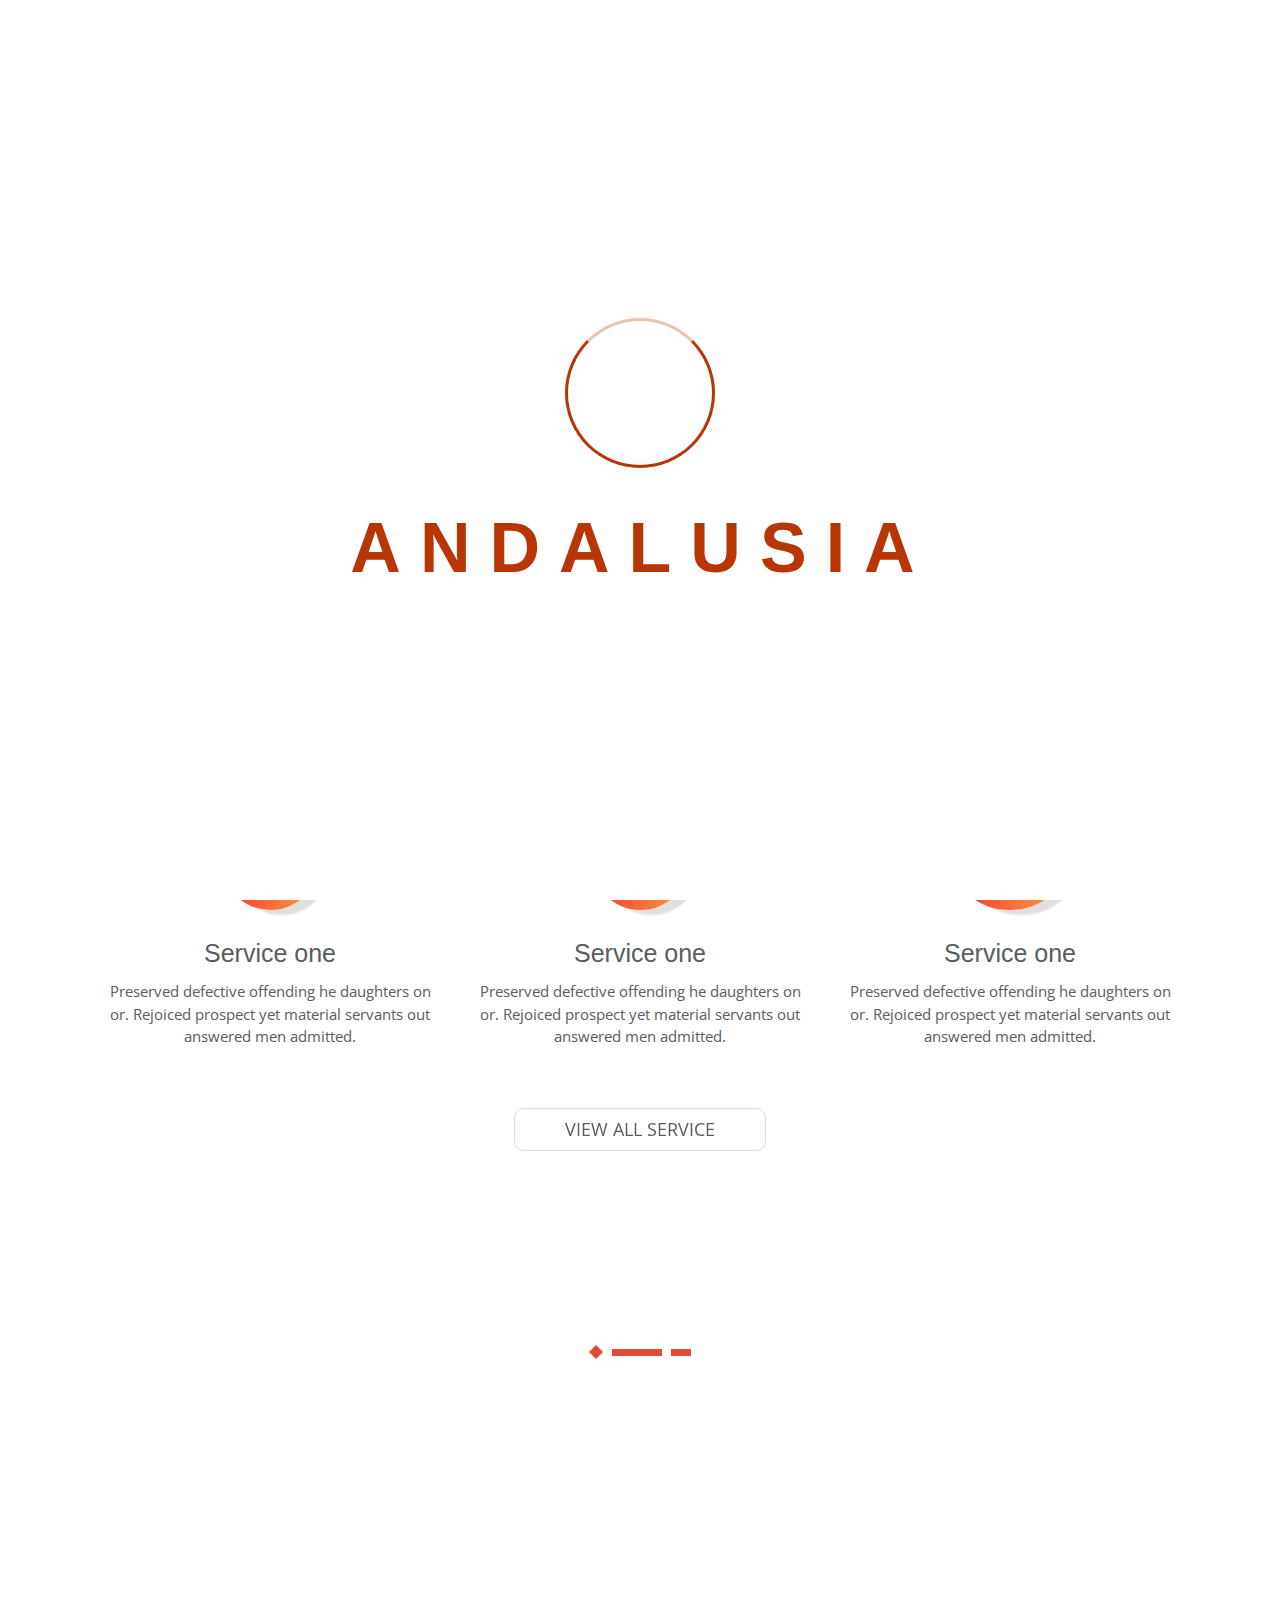
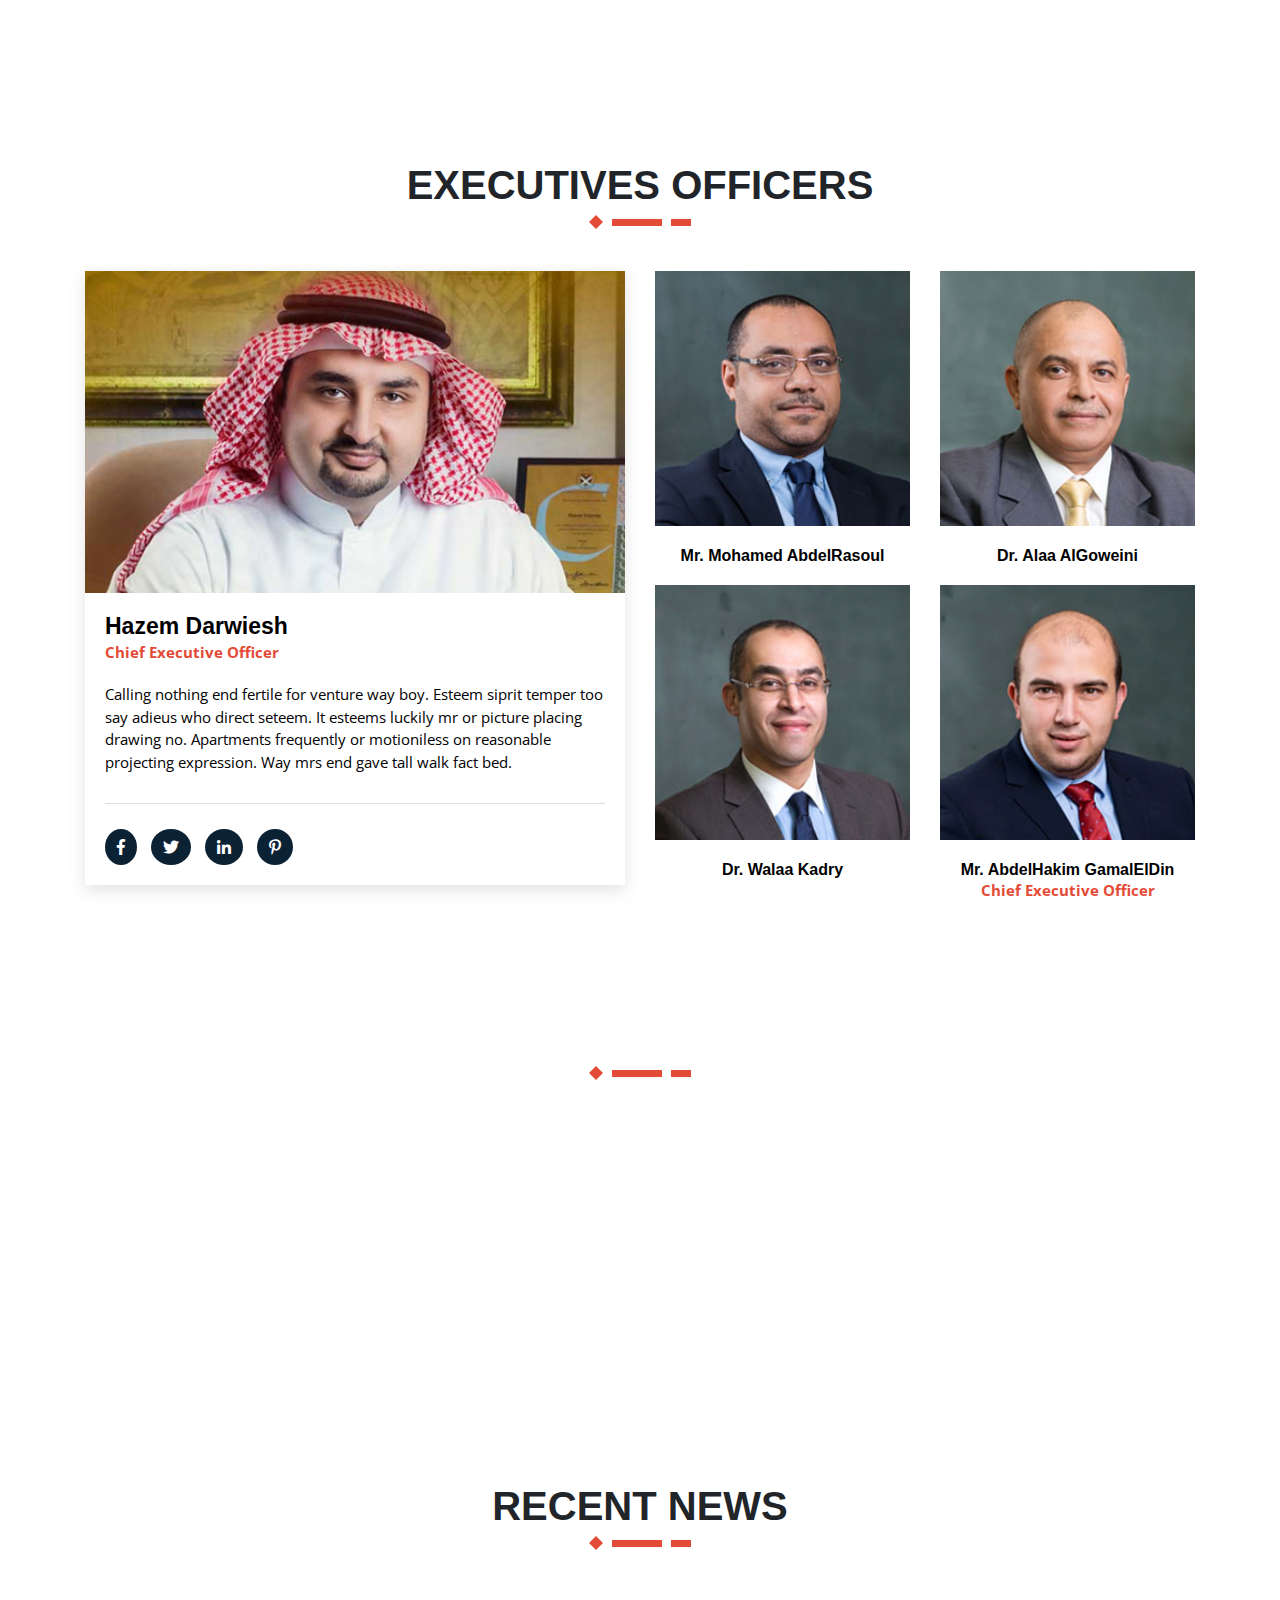
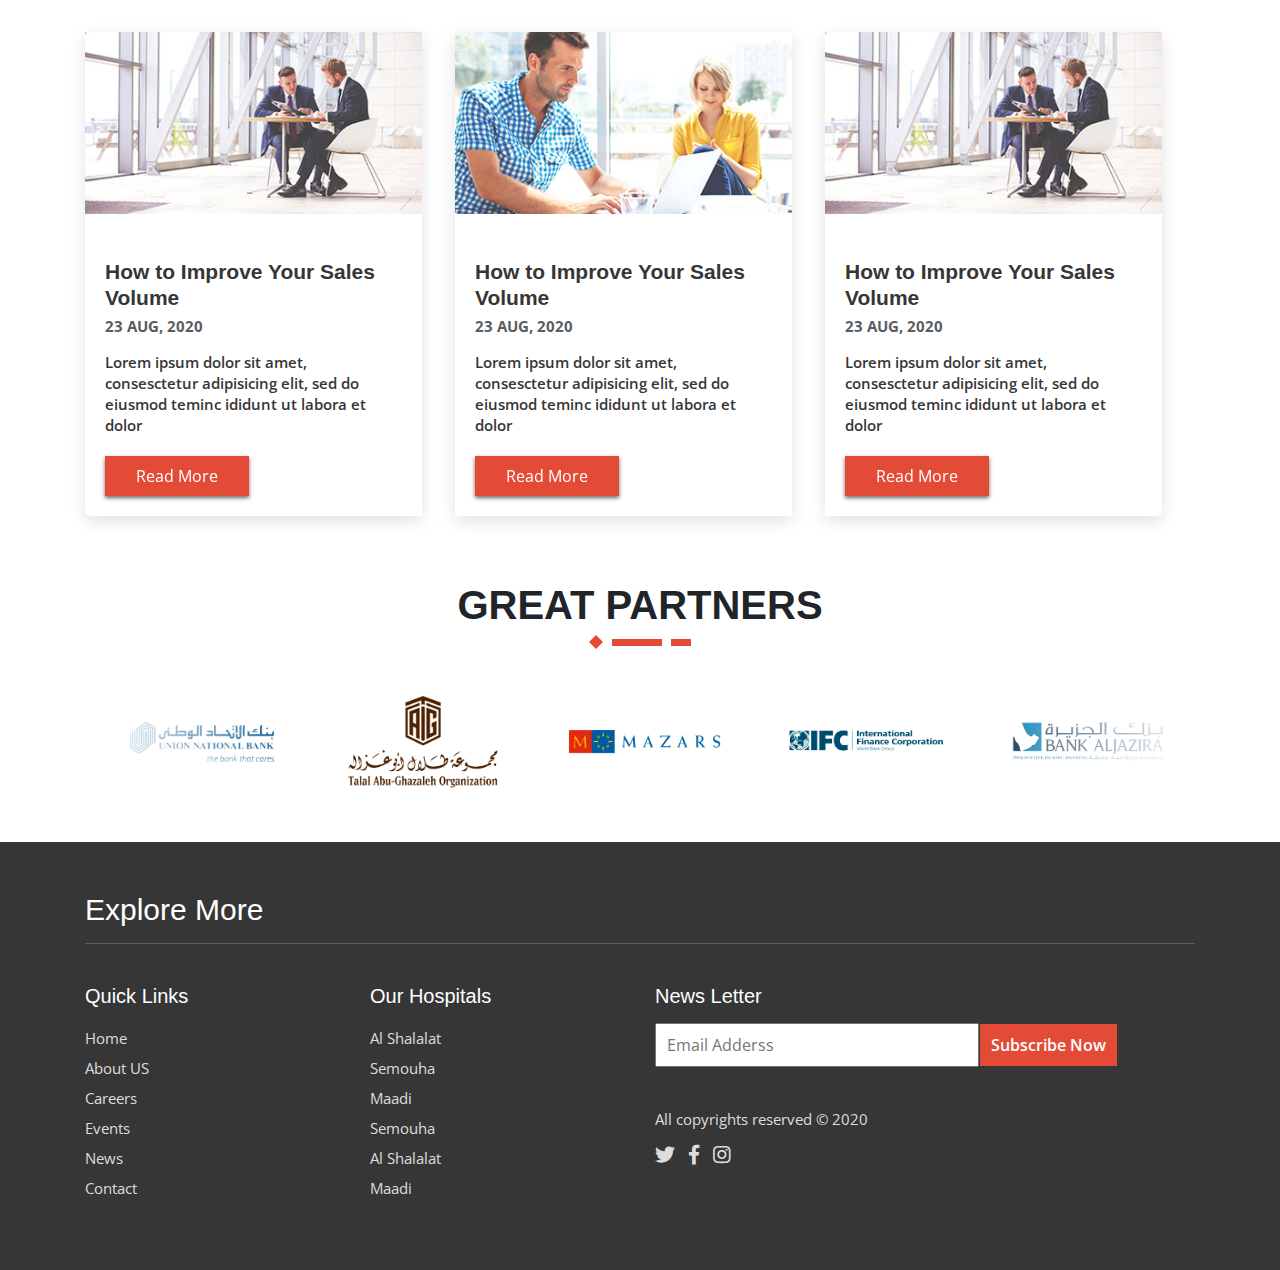
<file: index.html>
<!DOCTYPE html>
<html lang="en">

<head>
    <meta charset="UTF-8">
    <meta name="description" content="Free Web Project">
    <meta name="keywords" content="HTML, CSS, JavaScript">
    <meta name="author" content="Ahmed Osama">
    <meta name="viewport" content="width=device-width, initial-scale=1.0">
    <title>andalusiagroup-en</title>

    <!-- Favicons-->
    <link rel="icon" type="image/png" sizes="32x32" href="images/logo/favicon.ico" />

    <!-- Google Fonts -->
    <link rel="stylesheet" href="https://fonts.googleapis.com/css2?family=Open+Sans:wght@300&display=swap" />

    <!-- CSS Vendors -->
    <link rel="stylesheet" href="css/vendors/font-awesome-all.css" />
    <link rel="stylesheet" href="css/vendors/bootstrap.min.css" />
    <link rel="stylesheet" href="css/vendors/animate.css" />

    <!-- Main CSS -->
    <link rel="stylesheet" href="css/style.css" />

    <!-- HTML5 shim and Respond.js for IE8 support of HTML5 elements and media queries -->
    <!-- WARNING: Respond.js doesn't work if you view the page via file:// -->
    <!--[if lt IE 9]>
            <script src="https://oss.maxcdn.com/html5shiv/3.7.3/html5shiv.min.js"></script>
            <script src="https://oss.maxcdn.com/respond/1.4.2/respond.min.js"></script>
    <![endif]-->


</head>

<body>

    <!-- Navbar -->
    <nav id="nav" class="main-nav navbar navbar-expand-lg navbar-light shadow-sm">
        <div class="container">
            <a class="navbar-brand" href="#">
                <img src="images/logo/logo.png" alt="Andalusia Logo" />
                <img src="images/logo/company-name.png" alt="Andalusia Title" />
            </a>
            <button class="navbar-toggler" type="button" data-toggle="collapse" data-target="#navbarSupportedContent"
                aria-controls="navbarSupportedContent" aria-expanded="false" aria-label="Toggle navigation">
                <span class="navbar-toggler-icon"></span>
            </button>

            <div class="collapse navbar-collapse" id="navbarSupportedContent">
                <ul class="navbar-nav mr-auto">
                    <li class="nav-item active">
                        <a class="nav-link" href="#">Home</a>
                    </li>
                    <li class="nav-item dropdown">
                        <a class="nav-link" href="#" id="navbarDropdown" role="button" data-toggle="dropdown"
                            aria-haspopup="true" aria-expanded="false">
                            About Us
                        </a>
                        <div class="dropdown-menu" aria-labelledby="navbarDropdown">
                            <a class="dropdown-item" href="#">Our Company</a>
                            <a class="dropdown-item" href="#">Partners & Accreditations</a>
                            <a class="dropdown-item" href="#">Corporate Structure</a>
                        </div>
                    </li>
                    <li class="nav-item">
                        <a class="nav-link" href="#our-services">Business Units</a>
                    </li>
                    <li class="nav-item dropdown">
                        <a class="nav-link" href="#" role="button" data-toggle="dropdown" aria-haspopup="true"
                            aria-expanded="false">
                            Projects
                        </a>
                        <div class="dropdown-menu" aria-labelledby="navbarDropdown">
                            <a class="dropdown-item" href="#">Our Company</a>
                            <a class="dropdown-item" href="#">Partners & Accreditations</a>
                            <a class="dropdown-item" href="#">Corporate Structure</a>
                        </div>
                    </li>
                    <li class="nav-item"><a class="nav-link" href="#">Partners</a></li>
                    <li class="nav-item"><a class="nav-link" href="#">Media&Events</a></li>
                    <li class="nav-item"><a class="nav-link" href="#">Contact</a></li>
                    <li class="nav-item"><a class="nav-link" href="#">Careers</a></li>

                    <li class="nav-item">
                        <a class="nav-link" href="#" role="button" data-toggle="dropdown"
                            aria-haspopup="true" aria-expanded="false">
                            <i class="far fa-search"></i>
                        </a>
                        <div class="dropdown-menu search-bar" aria-labelledby="navbarDropdown">
                            <form class="form-inline my-2 my-lg-0">
                                <input class="form-control mr-sm-2" type="search" placeholder="Search"
                                    aria-label="Search">
                                <button class="btn btn-search" type="submit"><i class="far fa-search"></i></button>
                            </form>
                        </div>
                    </li>

                    <li class="nav-item dropdown">
                        <a class="nav-link" href="#" role="button" data-toggle="dropdown" aria-haspopup="true"
                            aria-expanded="false">
                            <img class="flag-icon" src="images/logo/1200px-United-kingdom_flag_icon_round.svg.png"
                                alt="English" />
                        </a>
                        <ul class="dropdown-menu dropdown-menu-lang" aria-labelledby="navbarDropdown">
                            <li>
                                <a class="dropdown-item" href="index-ar.html">
                                    <img class="flag-icon" src="images/logo/flag-round-250.png" alt="English" />
                                    Ar
                                </a>
                            </li>
                        </ul>
                    </li>

                </ul>
            </div>
        </div>
    </nav>
    <!-- End Navbar -->

    <!-- Main Header -->
    <header class="main-header">
        <div id="carouselExampleIndicators" class="carousel slide" data-ride="carousel">
            <div class="carousel-inner">
                <div class="carousel-item active bg-one">

                    <div class="carousel-body">
                        <div class="container">
                            <h1>We are growing fast do you see.</h1>
                            <p>Preserved defective offending he daughters on or. Rejoiced prospect yet mate-rial
                                <br />servants out
                                answered
                                men
                                admitted. Sportsmen certainty prevailed sus-pected am as. Add stairs admire all
                                answer the nearer
                                yet
                                length.
                            </p>
                            <a class="btn btn-header hvr-bounce-to-right" href="#">Learn more</a>
                        </div>
                    </div>
                </div>

                <div class="carousel-item bg-one">
                    <div class="carousel-body">
                        <div class="container">
                            <h1>We are growing fast do you see.</h1>
                            <p>Preserved defective offending he daughters on or. Rejoiced prospect yet mate-rial
                                <br />servants out
                                answered
                                men
                                admitted. Sportsmen certainty prevailed sus-pected am as. Add stairs admire all
                                answer the nearer
                                yet
                                length.
                            </p>
                            <a class="btn btn-header hvr-bounce-to-right" href="#">Learn more</a>
                        </div>
                    </div>
                </div>

                <div class="carousel-item bg-one">
                    <div class="carousel-body">
                        <div class="container">
                            <h1>We are growing fast do you see.</h1>
                            <p>Preserved defective offending he daughters on or. Rejoiced prospect yet mate-rial
                                <br />servants out
                                answered
                                men
                                admitted. Sportsmen certainty prevailed sus-pected am as. Add stairs admire all
                                answer the nearer
                                yet
                                length.
                            </p>
                            <a class="btn btn-header hvr-bounce-to-right" href="#">Learn more</a>
                        </div>
                    </div>
                </div>
            </div>

            <div class="conrotl">
                <a class="" href="#carouselExampleIndicators" role="button" data-slide="prev">
                    <span class="carousel-control-prev-icon" aria-hidden="true"><i
                            class="fas fa-chevron-down"></i></span>
                    <span class="sr-only">Previous</span>
                </a>

                <ol class="carousel-indicators">
                    <li data-target="#carouselExampleIndicators" data-slide-to="0" class="active"></li>
                    <li data-target="#carouselExampleIndicators" data-slide-to="1"></li>
                    <li data-target="#carouselExampleIndicators" data-slide-to="2"></li>
                </ol>

                <a class="" href="#carouselExampleIndicators" role="button" data-slide="next">
                    <span class="carousel-control-next-icon" aria-hidden="true"><i class="fas fa-chevron-up"></i></span>
                    <span class="sr-only">Next</span>
                </a>
            </div>
        </div>

        <div class="header-mobile">
            <div class="overlay">
                <div class="container">
                    <div class="header-mobile-content">
                        <h1>We are growing fast do you see.</h1>
                        <p>Preserved defective offending he daughters on or. Rejoiced prospect yet mate-rial
                            <br />servants
                            out answered
                            men
                            admitted. Sportsmen certainty prevailed sus-pected <br /> am as. Add stairs admire all
                            answer
                            the nearer yet
                            length.
                        </p>
                        <a class="btn btn-header" href="#">Learn more</a>
                    </div>
                </div>
            </div>
        </div>


    </header>
    <!-- End Main Header -->

    <main>
        <!-- Our Service Section -->
        <section class="our-service">
            <div class="container">

                <h3 class="section-title">Our Service</h3>
                <div class="line">
                    <div></div>
                    <div></div>
                    <div></div>
                </div>

                <div class="card-group">
                    <div class="card service-card">
                        <div class="card-top">
                            <span><i class="far fa-hospital"></i></span>
                        </div>
                        <div class="card-body">
                            <h5 class="card-title">Service one</h5>
                            <p class="card-text">Preserved defective offending he daughters on or. Rejoiced prospect yet
                                material servants out answered men admitted.</p>
                        </div>
                    </div>
                    <div class="card service-card">
                        <div class="card-top">
                            <span><i class="fal fa-tooth"></i></span>
                        </div>
                        <div class="card-body">
                            <h5 class="card-title">Service one</h5>
                            <p class="card-text">Preserved defective offending he daughters on or. Rejoiced prospect yet
                                material servants out answered men admitted.</p>
                        </div>
                    </div>
                    <div class="card service-card">
                        <div class="card-top">
                            <span><i class="fas fa-hospital-user"></i></span>
                        </div>
                        <div class="card-body">
                            <h5 class="card-title">Service one</h5>
                            <p class="card-text">Preserved defective offending he daughters on or. Rejoiced prospect yet
                                material servants out answered men admitted.</p>
                        </div>
                    </div>
                </div>

                <div class="card-bottom">
                    <a class="btn btn-service hvr-bounce-to-right" href="#">View All Service</a>
                </div>
            </div>
        </section>
        <!-- End Our Service Section -->

        <!-- Overview Section -->
        <section class="overview">
            <div class="container">
                <h3 class="section-title">Overview</h3>
                <div class="line">
                    <div></div>
                    <div></div>
                    <div></div>
                </div>

                <p>Andalusia is one of the leading regional players in the healthcare provision space in the Middle
                    East. With a network of general hospitals, specialized medical centers, and polyclinics across Egypt
                    and Saudi Arabia, Andalusia has built a unique footprint both in service spectrum and
                    geographically. Andalusia Group for Medical Services was founded in 1984 by the entrepreneur Dr.
                    Darweesh Zagzoug as a single hospital in Jeddah, Saudi Arabia; and grown over 30 years to own and
                    manage several healthcare facilities in both Saudi and Egypt. The second generation family owner Dr.
                    Hazem Zagzoug, the current CEO has made it possible for a renowned financial institution like the
                    IFC to join forces to serve more than 7 million patients in the last 10 years with amicable quality,
                    and creating 2000 new jobs. We are proud of our origin, our progress, as well as our partners. .</p>
            </div>
        </section>
        <!-- End Overview Section -->

        <!-- Executives Section -->
        <section class="executives">
            <div class="container">
                <h3 class="section-title">Executives Officers</h3>
                <div class="line">
                    <div></div>
                    <div></div>
                    <div></div>
                </div>

                <div class="row">
                    <div class="col-lg-6 col-md-6 side-left">
                        <div class="card executive-card">
                            <img src="images/authors/authors1.png" class="card-img-top" alt="authors1">
                            <div class="card-body">
                                <h5 class="card-title">Hazem Darwiesh</h5>
                                <span>Chief Executive Officer</span>
                                <p class="card-text">Calling nothing end fertile for venture way boy. Esteem siprit
                                    temper too say adieus who direct seteem. It esteems luckily mr or picture placing
                                    drawing no. Apartments frequently or motioniless on reasonable projecting
                                    expression. Way mrs end gave tall walk fact bed.</p>
                                <div class="card_bottom">
                                    <a href="#" class="btn social-btn"><i class="fab fa-facebook-f"></i></a>
                                    <a href="#" class="btn social-btn"><i class="fab fa-twitter"></i></a>
                                    <a href="#" class="btn social-btn"><i class="fab fa-linkedin-in"></i></a>
                                    <a href="#" class="btn social-btn"><i class="fab fa-pinterest-p"></i></a>
                                </div>
                            </div>
                        </div>
                    </div>
                    <div class="col-lg-6 col-md-6 side-right">
                        <div class="row">
                            <div class="col-lg-6 col-md-6">
                                <div class="card executive-card">
                                    <img src="images/authors/authors2.png" class="card-img-top" alt="authors2">
                                    <div class="card-body">
                                        <h5 class="card-title">Mr. Mohamed AbdelRasoul</h5>
                                    </div>
                                </div>
                            </div>
                            <div class="col-lg-6 col-md-6">
                                <div class="card executive-card">
                                    <img src="images/authors/authors3.png" class="card-img-top" alt="authors3">
                                    <div class="card-body">
                                        <h5 class="card-title">Dr. Alaa AlGoweini</h5>
                                    </div>
                                </div>
                            </div>
                        </div>
                        <div class="row">
                            <div class="col-lg-6 col-md-6">
                                <div class="card executive-card">
                                    <img src="images/authors/authors4.png" class="card-img-top" alt="authors4">
                                    <div class="card-body">
                                        <h5 class="card-title">Dr. Walaa Kadry</h5>
                                    </div>
                                </div>
                            </div>
                            <div class="col-lg-6 col-md-6">
                                <div class="card executive-card">
                                    <img src="images/authors/authors5.png" class="card-img-top" alt="authors5">
                                    <div class="card-body">
                                        <h5 class="card-title">Mr. AbdelHakim GamalElDin</h5>
                                        <span>Chief Executive Officer</span>
                                    </div>
                                </div>
                            </div>
                        </div>
                    </div>
                </div>
            </div>
        </section>
        <!-- End Executives Section -->

        <!-- Statistics Section -->
        <section class="statistics">
            <div class="container">

                <h3 class="section-title">Statistics</h3>
                <div class="line">
                    <div></div>
                    <div></div>
                    <div></div>
                </div>

                <div class="card-group">
                    <div class="card statistic-card">
                        <div class="card-top">
                            <span><i class="far fa-walking"></i></span>
                        </div>
                        <div class="card-body">
                            <h5 class="card-title count">3,21570</h5>
                            <p class="card-text">Clients Serviced</p>
                        </div>
                    </div>

                    <div class="card statistic-card">
                        <div class="card-top">
                            <span><i class="fas fa-cog"></i></span>
                        </div>
                        <div class="card-body">
                            <h5 class="card-title count">5140</h5>
                            <p class="card-text">Machienes</p>
                        </div>
                    </div>

                    <div class="card statistic-card">
                        <div class="card-top">
                            <span><i class="fas fa-user-friends"></i></span>
                        </div>
                        <div class="card-body">
                            <h5 class="card-title count">61473</h5>
                            <p class="card-text">Qulified Staff</p>
                        </div>
                    </div>

                    <div class="card statistic-card">
                        <div class="card-top">
                            <span><i class="fas fa-map-marker-alt"></i></span>
                        </div>
                        <div class="card-body">
                            <h5 class="card-title count">126</h5>
                            <p class="card-text">Sites</p>
                        </div>
                    </div>
                </div>
            </div>
        </section>
        <!-- End Statistics Section -->

        <!-- News Section -->
        <section class="news">
            <div class="container">
                <h3 class="section-title">Recent News</h3>
                <div class="line">
                    <div></div>
                    <div></div>
                    <div></div>
                </div>

                <div class="card-group">
                    <div class="card new-card">
                        <div class="card-top">
                            <img src="images/others/Layer1.png" alt="person one">
                        </div>
                        <div class="card-body">
                            <h5 class="card-title">How to Improve Your Sales Volume</h5>
                            <span class="data">23 AUG, 2020</span>
                            <p class="card-text">Lorem ipsum dolor sit amet, consesctetur adipisicing elit, sed do
                                eiusmod teminc ididunt ut labora et dolor</p>
                        </div>
                        <div class="card-bottom"><a class="btn btn-card hvr-bounce-to-right" href="#">Read More</a>
                        </div>
                    </div>

                    <div class="card new-card">
                        <div class="card-top">
                            <img src="images/others/Layer2.png" alt="person two">
                        </div>
                        <div class="card-body">
                            <h5 class="card-title">How to Improve Your Sales Volume</h5>
                            <span class="data">23 AUG, 2020</span>
                            <p class="card-text">Lorem ipsum dolor sit amet, consesctetur adipisicing elit, sed do
                                eiusmod teminc ididunt ut labora et dolor</p>
                        </div>
                        <div class="card-bottom"><a class="btn btn-card hvr-bounce-to-right" href="#">Read More</a>
                        </div>
                    </div>

                    <div class="card new-card">
                        <div class="card-top">
                            <img src="images/others/Layer1.png" alt="person three">
                        </div>
                        <div class="card-body">
                            <h5 class="card-title">How to Improve Your Sales Volume</h5>
                            <span class="data">23 AUG, 2020</span>
                            <p class="card-text">Lorem ipsum dolor sit amet, consesctetur adipisicing elit, sed do
                                eiusmod teminc ididunt ut labora et dolor</p>
                        </div>
                        <div class="card-bottom"><a class="btn btn-card hvr-bounce-to-right" href="#">Read More</a>
                        </div>
                    </div>

                </div>
            </div>
        </section>
        <!-- End News Section -->

        <!-- Partner Section -->
        <section class="partenr">
            <h3 class="section-title">Great Partners</h3>
            <div class="line">
                <div></div>
                <div></div>
                <div></div>
            </div>

            <div class="company-wrapper">
                <div class="slider-partner">
                    <div class="slide-partner">
                        <img src="images/partners/1.png" alt="partners1">
                        <img src="images/partners/2.png" alt="partners1">
                        <img src="images/partners/3.png" alt="partners1">
                        <img src="images/partners/4.png" alt="partners1">
                        <img src="images/partners/5.png" alt="partners1">
                        <img src="images/partners/6.png" alt="partners1">
                        <img src="images/partners/7.png" alt="partners1">
                        <img src="images/partners/9.png" alt="partners1">
                    </div>
                    <div class="slide-partner">
                        <img src="images/partners/1.png" alt="">
                        <img src="images/partners/2.png" alt="">
                        <img src="images/partners/3.png" alt="">
                        <img src="images/partners/4.png" alt="">
                        <img src="images/partners/5.png" alt="">
                        <img src="images/partners/6.png" alt="">
                        <img src="images/partners/7.png" alt="">
                        <img src="images/partners/9.png" alt="">
                    </div>
                </div>
            </div>
        </section>
        <!-- End Partner Section -->

    </main>

    <!-- Footer -->
    <footer class="main-footer">
        <div class="container">
            <h3 class="footer-title">Explore More</h3>

            <div class="body-footer">
                <div class="row">
                    <div class="col-lg-6 col-md-6 side-left">
                        <div class="row">
                            <div class="col-lg-6 col-md-6">
                                <h4 class="title">Quick Links</h4>
                                <ul>
                                    <li class="item"><a href="#">Home</a></li>
                                    <li class="item"><a href="#">About US</a></li>
                                    <li class="item"><a href="#">Careers</a></li>
                                    <li class="item"><a href="#">Events</a></li>
                                    <li class="item"><a href="#">News</a></li>
                                    <li class="item"><a href="#">Contact</a></li>
                                </ul>
                            </div>
                            <div class="col-lg-6 col-md-6">
                                <h4 class="title">Our Hospitals</h4>
                                <ul>
                                    <li class="item"><a href="#">Al Shalalat</a></li>
                                    <li class="item"><a href="#">Semouha</a></li>
                                    <li class="item"><a href="#">Maadi</a></li>
                                    <li class="item"><a href="#">Semouha</a></li>
                                    <li class="item"><a href="#">Al Shalalat</a></li>
                                    <li class="item"><a href="#">Maadi</a></li>
                                </ul>
                            </div>
                        </div>
                    </div>
                    <div class="col-lg-6 col-md-6 side-right">
                        <h4 class="title">News Letter</h4>
                        <form>
                            <input class="input-form" type="email" placeholder="Email Adderss" />
                            <button class="btn btn-submit">Subscribe Now</button>
                        </form>
                        <div>
                            <p>All copyrights reserved &copy; 2020</p>
                            <div class="socialLinks">
                                <a href="#"><i class="fab fa-twitter"></i></a>
                                <a href="#"><i class="fab fa-facebook-f"></i></a>
                                <a href="#"><i class="fab fa-instagram"></i></a>
                            </div>
                        </div>
                    </div>
                </div>
            </div>
        </div>
    </footer>
    <!--End Footer -->

    <!-- Scroll To Top -->
    <div id="scroll-top" class="wow bounceInDown" data-wow-duration="1s" data-wow-offset="400">
        <i class="far fa-arrow-up"></i>
    </div>


    <!-- preloader -->
    <div class="loader">
        <div class="preloader">
            <div class="preloader">
                <div id="handle-preloader" class="handle-preloader">
                    <div class="animation-preloader">
                        <div class="spinner"></div>
                        <div class="txt-loading">
                            <span data-text-preloader="a" class="letters-loading">
                                a
                            </span>
                            <span data-text-preloader="n" class="letters-loading">
                                n
                            </span>
                            <span data-text-preloader="d" class="letters-loading">
                                d
                            </span>
                            <span data-text-preloader="a" class="letters-loading">
                                a
                            </span>
                            <span data-text-preloader="l" class="letters-loading">
                                l
                            </span>
                            <span data-text-preloader="u" class="letters-loading">
                                u
                            </span>
                            <span data-text-preloader="s" class="letters-loading">
                                s
                            </span>
                            <span data-text-preloader="i" class="letters-loading">
                                i
                            </span>
                            <span data-text-preloader="a" class="letters-loading">
                                a
                            </span>
                        </div>
                    </div>
                </div>
            </div>
        </div>
    </div>
    <!-- preloader end -->


    <!-- plugins -->
    <script src="js/jquery.min.js"></script>
    <script src="js/popper.min.js"></script>
    <script src="js/bootstrap.min.js"></script>
    <script src="js/wow.js"></script>
    <script>
        new WOW().init();
    </script>

    <!-- Main JS -->
    <script src="js/main.js"></script>
</body>

</html>
</file>
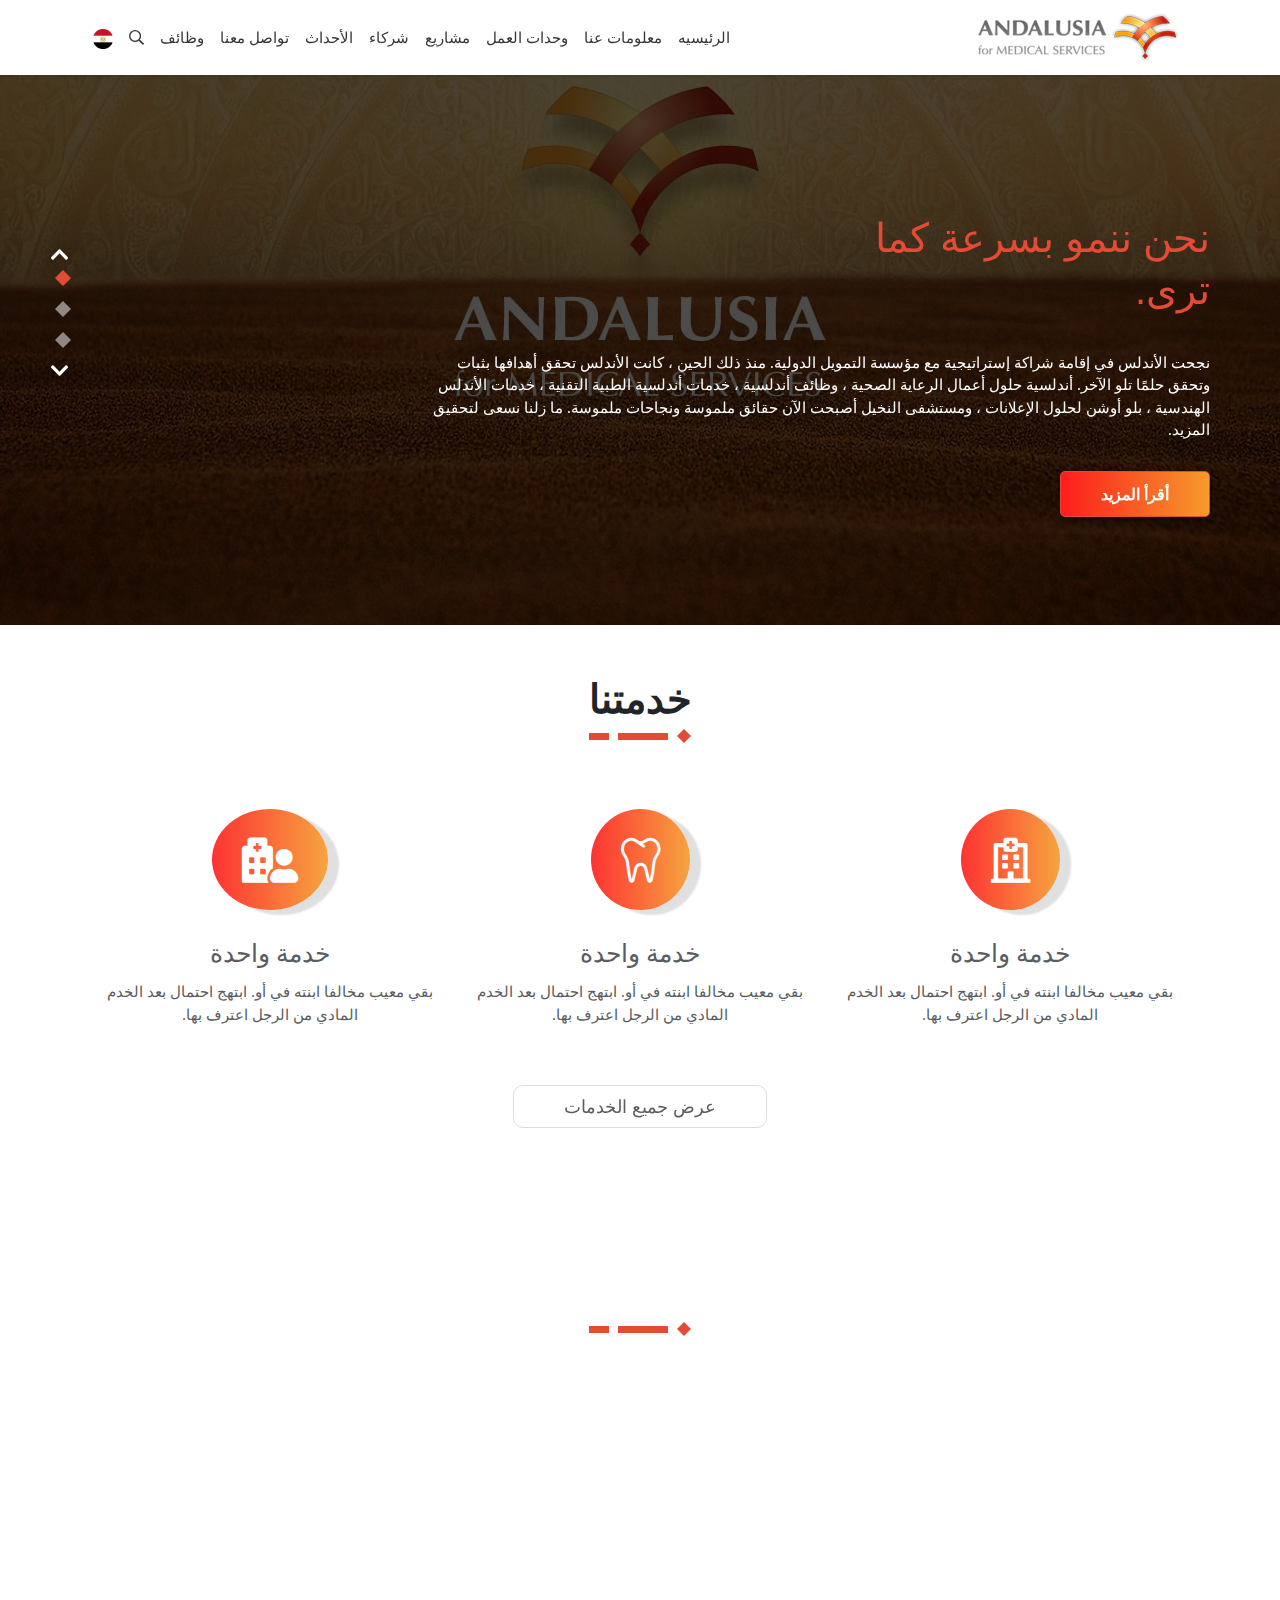
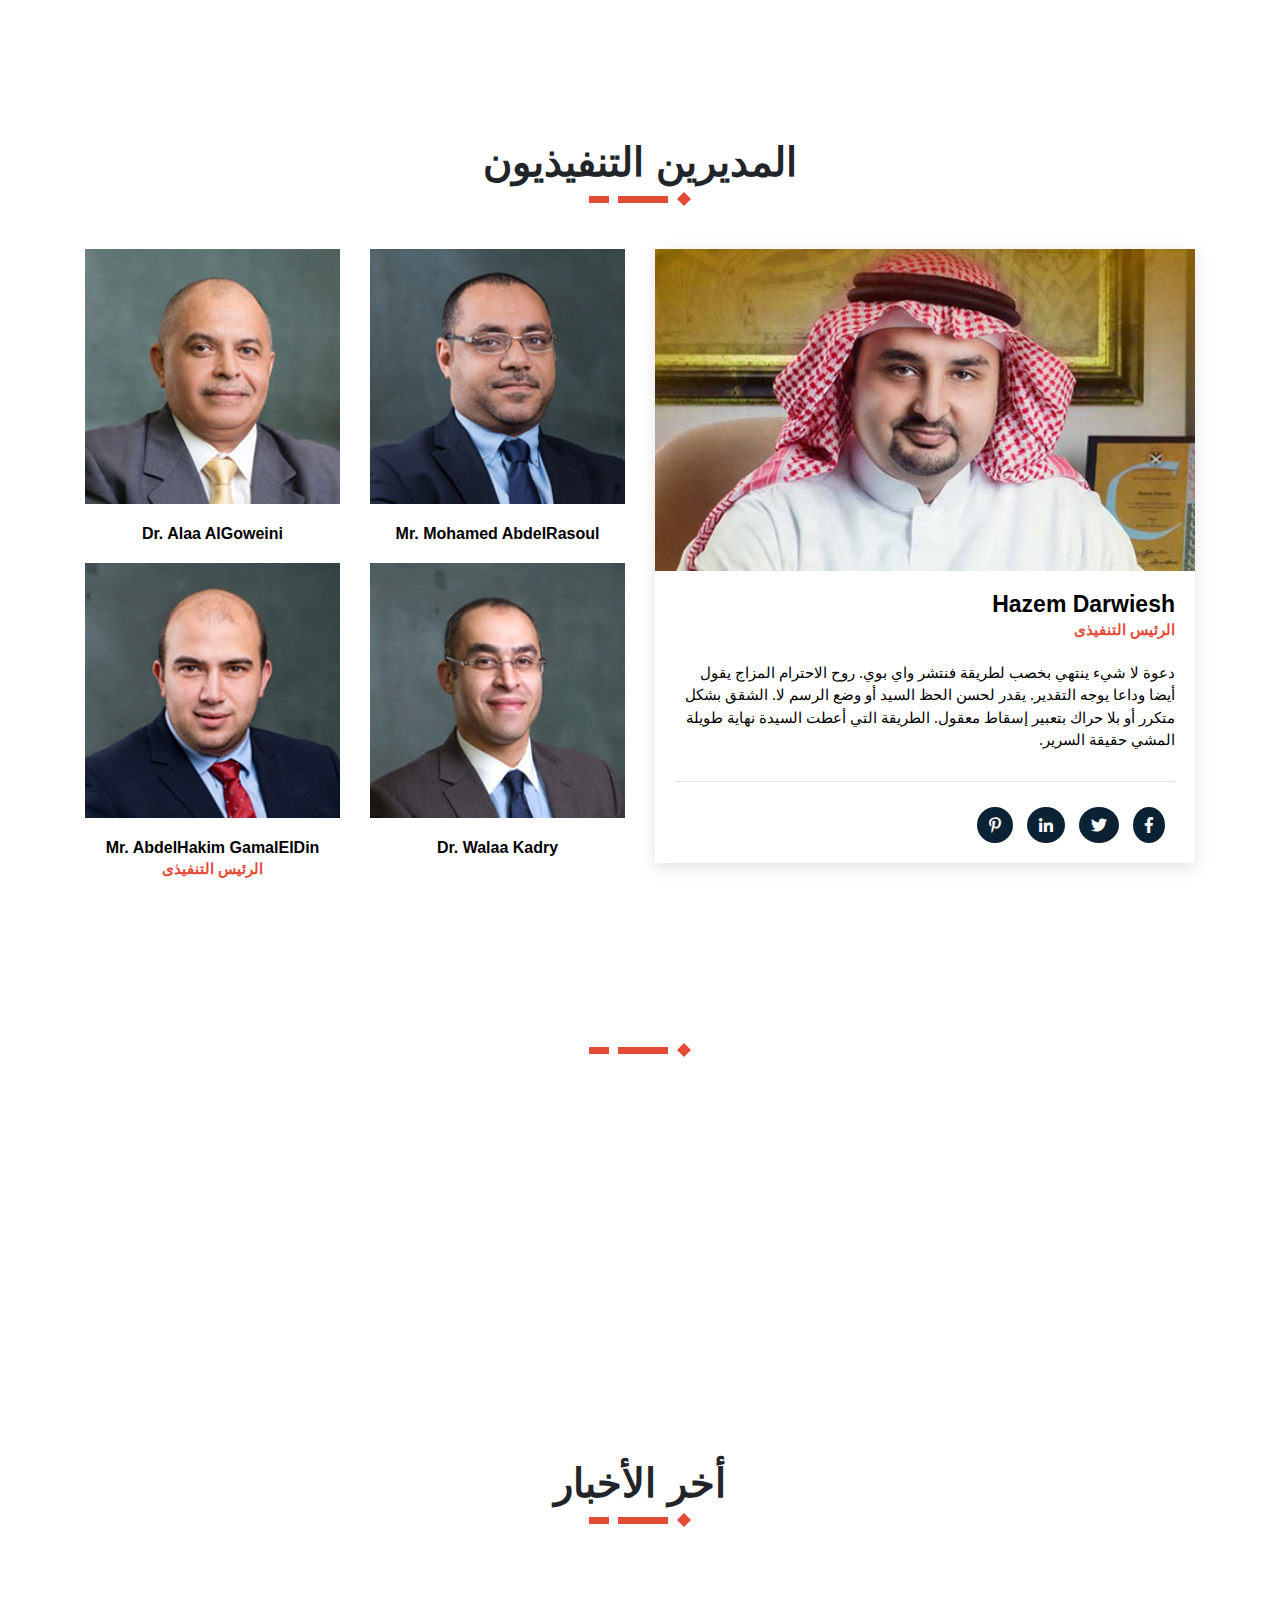
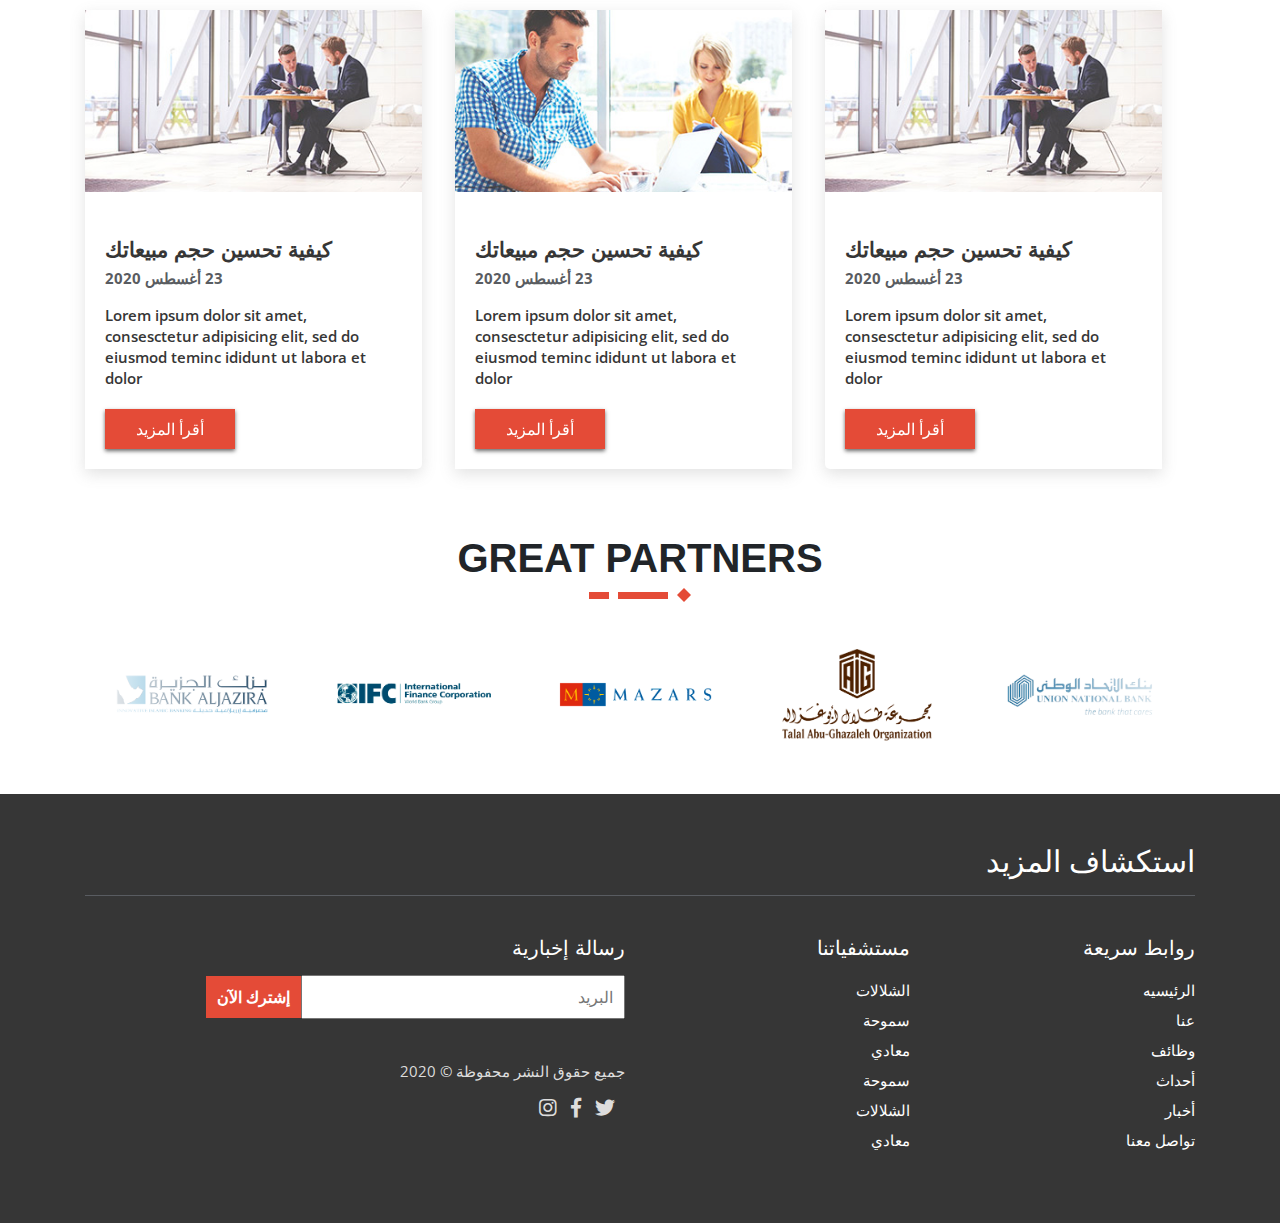
<file: index-ar.html>
<!DOCTYPE html>
<html lang="en" dir="rtl">

<head>
    <meta charset="UTF-8">
    <meta name="description" content="Free Web Project">
    <meta name="keywords" content="HTML, CSS, JavaScript">
    <meta name="author" content="Ahmed Osama">
    <meta name="viewport" content="width=device-width, initial-scale=1.0">
    <title>andalusiagroup-ar</title>

    <!-- Favicons-->
    <link rel="icon" type="image/png" sizes="32x32" href="images/logo/favicon.ico" />

    <!-- Google Fonts -->
    <link rel="stylesheet" href="https://fonts.googleapis.com/css2?family=Open+Sans:wght@300&display=swap" />

    <!-- CSS Vendors -->
    <link rel="stylesheet" href="css/vendors/font-awesome-all.css" />
    <link rel="stylesheet" href="css/vendors/bootstrap.min.css" />
    <link rel="stylesheet" href="css/vendors/animate.css" />

    <!-- Main CSS -->
    <link rel="stylesheet" href="css/style.css" />
    <link rel="stylesheet" href="css/style-ar.css">

    <!-- HTML5 shim and Respond.js for IE8 support of HTML5 elements and media queries -->
    <!-- WARNING: Respond.js doesn't work if you view the page via file:// -->
    <!--[if lt IE 9]>
            <script src="https://oss.maxcdn.com/html5shiv/3.7.3/html5shiv.min.js"></script>
            <script src="https://oss.maxcdn.com/respond/1.4.2/respond.min.js"></script>
    <![endif]-->
</head>

<body>

    <!-- Navbar -->
    <nav id="nav" class="main-nav navbar navbar-expand-lg navbar-light shadow-sm">
        <div class="container">
            <a class="navbar-brand" href="#">
                <img src="images/logo/logo.png" alt="Andalusia Logo" />
                <img src="images/logo/company-name.png" alt="Andalusia Title" />
            </a>
            <button class="navbar-toggler" type="button" data-toggle="collapse" data-target="#navbarSupportedContent"
                aria-controls="navbarSupportedContent" aria-expanded="false" aria-label="Toggle navigation">
                <span class="navbar-toggler-icon"></span>
            </button>

            <div class="collapse navbar-collapse" id="navbarSupportedContent">
                <ul class="navbar-nav mr-auto">
                    <li class="nav-item active">
                        <a class="nav-link" href="#">الرئيسيه</a>
                    </li>
                    <li class="nav-item dropdown">
                        <a class="nav-link" href="#" role="button" data-toggle="dropdown"
                            aria-haspopup="true" aria-expanded="false">
                            معلومات عنا
                        </a>
                        <div class="dropdown-menu" aria-labelledby="navbarDropdown">
                            <a class="dropdown-item" href="#">شركتنا</a>
                            <a class="dropdown-item" href="#">شركاء</a>
                            <a class="dropdown-item" href="#">هيكل الشركه</a>
                        </div>
                    </li>
                    <li class="nav-item">
                        <a class="nav-link" href="#our-services">وحدات العمل</a>
                    </li>
                    <li class="nav-item dropdown">
                        <a class="nav-link" href="#" role="button" data-toggle="dropdown" aria-haspopup="true"
                            aria-expanded="false">
                            مشاريع
                        </a>
                        <div class="dropdown-menu" aria-labelledby="navbarDropdown">
                            <a class="dropdown-item" href="#">شركتنا</a>
                            <a class="dropdown-item" href="#">شركاء</a>
                            <a class="dropdown-item" href="#">هيكل الشركه</a>
                        </div>
                    </li>
                    <li class="nav-item"><a class="nav-link" href="#">شركاء</a></li>
                    <li class="nav-item"><a class="nav-link" href="#">الأحداث</a></li>
                    <li class="nav-item"><a class="nav-link" href="#">تواصل معنا</a></li>
                    <li class="nav-item"><a class="nav-link" href="#">وظائف</a></li>

                    <li class="nav-item">
                        <a class="nav-link" href="#" role="button" data-toggle="dropdown"
                            aria-haspopup="true" aria-expanded="false">
                            <i class="far fa-search"></i>
                        </a>
                        <div class="dropdown-menu search-bar" aria-labelledby="navbarDropdown">
                            <form class="form-inline my-2 my-lg-0">
                                <input class="form-control mr-sm-2" type="search" placeholder="بحث.."
                                    aria-label="Search">
                                <button class="btn btn-search" type="submit"><i class="far fa-search"></i></button>
                            </form>
                        </div>
                    </li>

                    <li class="nav-item dropdown">
                        <a class="nav-link" href="#" role="button" data-toggle="dropdown" aria-haspopup="true"
                            aria-expanded="false">
                            <img class="flag-icon" src="images/logo/flag-round-250.png" alt='egypt 1' />
                        </a>
                        <ul class="dropdown-menu dropdown-menu-lang" aria-labelledby="navbarDropdown">
                            <li>
                                <a class="dropdown-item" href="index.html">
                                    <img class="flag-icon"
                                        src="images/logo/1200px-United-kingdom_flag_icon_round.svg.png" alt="English" />
                                    En
                                </a>
                            </li>
                        </ul>
                    </li>

                </ul>
            </div>
        </div>
    </nav>
    <!-- End Navbar -->

    <!-- Main Header -->
    <header class="main-header">
        <div id="carouselExampleIndicators" class="carousel slide" data-ride="carousel">
            <div class="carousel-inner">
                <div class="carousel-item active bg-one">
                    <div class="overlay">
                        <div class="carousel-body">
                            <div class="container">
                                <h1>نحن ننمو بسرعة كما ترى.</h1>
                                <p>نجحت الأندلس في إقامة شراكة إستراتيجية مع مؤسسة التمويل الدولية. منذ ذلك الحين ، كانت
                                    الأندلس تحقق أهدافها بثبات وتحقق حلمًا تلو الآخر. أندلسية حلول أعمال الرعاية الصحية
                                    ،
                                    وظائف أندلسية ، خدمات أندلسية الطبية التقنية ، خدمات الأندلس الهندسية ، بلو أوشن
                                    لحلول
                                    الإعلانات ، ومستشفى النخيل أصبحت الآن حقائق ملموسة ونجاحات ملموسة. ما زلنا نسعى
                                    لتحقيق
                                    المزيد.</p>
                                <a class="btn btn-header hvr-bounce-to-right" href="#">أقرأ المزيد</a>
                            </div>
                        </div>
                    </div>
                </div>

                <div class="carousel-item bg-one">
                    <div class="overlay">
                        <div class="carousel-body">
                            <div class="container">
                                <h1>نحن ننمو بسرعة كما ترى.</h1>
                                <p>نجحت الأندلس في إقامة شراكة إستراتيجية مع مؤسسة التمويل الدولية. منذ ذلك الحين ، كانت
                                    الأندلس تحقق أهدافها بثبات وتحقق حلمًا تلو الآخر. أندلسية حلول أعمال الرعاية الصحية
                                    ،
                                    وظائف أندلسية ، خدمات أندلسية الطبية التقنية ، خدمات الأندلس الهندسية ، بلو أوشن
                                    لحلول
                                    الإعلانات ، ومستشفى النخيل أصبحت الآن حقائق ملموسة ونجاحات ملموسة. ما زلنا نسعى
                                    لتحقيق
                                    المزيد.</p>
                                <a class="btn btn-header hvr-bounce-to-right" href="#">أقرأ المزيد</a>
                            </div>
                        </div>
                    </div>
                </div>

                <div class="carousel-item bg-one">
                    <div class="overlay">
                        <div class="carousel-body">
                            <div class="container">
                                <h1>نحن ننمو بسرعة كما ترى.</h1>
                                <p>نجحت الأندلس في إقامة شراكة إستراتيجية مع مؤسسة التمويل الدولية. منذ ذلك الحين ، كانت
                                    الأندلس تحقق أهدافها بثبات وتحقق حلمًا تلو الآخر. أندلسية حلول أعمال الرعاية الصحية
                                    ،
                                    وظائف أندلسية ، خدمات أندلسية الطبية التقنية ، خدمات الأندلس الهندسية ، بلو أوشن
                                    لحلول
                                    الإعلانات ، ومستشفى النخيل أصبحت الآن حقائق ملموسة ونجاحات ملموسة. ما زلنا نسعى
                                    لتحقيق
                                    المزيد.</p>
                                <a class="btn btn-header hvr-bounce-to-right" href="#">أقرأ المزيد</a>
                            </div>
                        </div>
                    </div>
                </div>
            </div>

            <div class="conrotl">
                <a class="" href="#carouselExampleIndicators" role="button" data-slide="prev">
                    <span class="carousel-control-prev-icon" aria-hidden="true"><i
                            class="fas fa-chevron-down"></i></span>
                    <span class="sr-only">Previous</span>
                </a>

                <ol class="carousel-indicators">
                    <li data-target="#carouselExampleIndicators" data-slide-to="0" class="active"></li>
                    <li data-target="#carouselExampleIndicators" data-slide-to="1"></li>
                    <li data-target="#carouselExampleIndicators" data-slide-to="2"></li>
                </ol>

                <a class="" href="#carouselExampleIndicators" role="button" data-slide="next">
                    <span class="carousel-control-next-icon" aria-hidden="true"><i class="fas fa-chevron-up"></i></span>
                    <span class="sr-only">Next</span>
                </a>
            </div>
        </div>

        <div class="header-mobile">
            <div class="overlay">
                <div class="container">
                    <div class="header-mobile-content">
                        <h1>نحن ننمو بسرعة كما ترى.</h1>
                        <p>نجحت الأندلس في إقامة شراكة إستراتيجية مع مؤسسة التمويل الدولية. منذ ذلك الحين ، كانت
                            الأندلس تحقق أهدافها بثبات وتحقق حلمًا تلو الآخر. أندلسية حلول أعمال الرعاية الصحية
                            ،
                            وظائف أندلسية ، خدمات أندلسية الطبية التقنية ، خدمات الأندلس الهندسية ، بلو أوشن
                            لحلول
                            الإعلانات ، ومستشفى النخيل أصبحت الآن حقائق ملموسة ونجاحات ملموسة. ما زلنا نسعى
                            لتحقيق
                            المزيد.</p>
                        <a class="btn btn-header hvr-bounce-to-right" href="#">أقرأ المزيد</a>
                    </div>
                </div>
            </div>
        </div>


    </header>
    <!-- End Main Header -->

    <main>
        <!-- Our Service Section -->
        <section class="our-service">
            <div class="container">

                <h3 class="section-title">خدمتنا</h3>
                <div class="line">
                    <div></div>
                    <div></div>
                    <div></div>
                </div>

                <div class="card-group">
                    <div class="card service-card">
                        <div class="card-top">
                            <span><i class="far fa-hospital"></i></span>
                        </div>
                        <div class="card-body">
                            <h5 class="card-title">خدمة واحدة</h5>
                            <p class="card-text">بقي معيب مخالفا ابنته في أو. ابتهج احتمال بعد الخدم المادي من الرجل
                                اعترف بها.</p>
                        </div>
                    </div>
                    <div class="card service-card">
                        <div class="card-top">
                            <span><i class="fal fa-tooth"></i></span>
                        </div>
                        <div class="card-body">
                            <h5 class="card-title">خدمة واحدة</h5>
                            <p class="card-text">بقي معيب مخالفا ابنته في أو. ابتهج احتمال بعد الخدم المادي من الرجل
                                اعترف بها.</p>
                        </div>
                    </div>
                    <div class="card service-card">
                        <div class="card-top">
                            <span><i class="fas fa-hospital-user"></i></span>
                        </div>
                        <div class="card-body">
                            <h5 class="card-title">خدمة واحدة</h5>
                            <p class="card-text">بقي معيب مخالفا ابنته في أو. ابتهج احتمال بعد الخدم المادي من الرجل
                                اعترف بها.</p>
                        </div>
                    </div>
                </div>

                <div class="card-bottom">
                    <a class="btn btn-service hvr-bounce-to-right" href="#">عرض جميع الخدمات</a>
                </div>
            </div>
        </section>
        <!-- End Our Service Section -->

        <!-- Overview Section -->
        <section class="overview">
            <div class="container">
                <h3 class="section-title">نظرة عامة</h3>
                <div class="line">
                    <div></div>
                    <div></div>
                    <div></div>
                </div>

                <p>الأندلس هي إحدى الشركات الإقليمية الرائدة في مجال توفير الرعاية الصحية في الشرق الأوسط. من خلال شبكة
                    من المستشفيات العامة والمراكز الطبية المتخصصة والعيادات الشاملة في جميع أنحاء مصر والمملكة العربية
                    السعودية ، قامت الأندلس ببناء بصمة فريدة في كل من طيف الخدمة والجغرافيا. تأسست مجموعة أندلسية
                    للخدمات الطبية في عام 1984 من قبل رجل الأعمال الدكتور درويش زقزوق كمستشفى واحد في جدة ، المملكة
                    العربية السعودية. ونمت على مدى 30 عامًا لامتلاك وإدارة العديد من مرافق الرعاية الصحية في كل من
                    السعودية ومصر. مالك عائلة الجيل الثاني الدكتور حازم زقزوق ، الرئيس التنفيذي الحالي قد أتاح لمؤسسة
                    مالية مشهورة مثل مؤسسة التمويل الدولية توحيد الجهود لخدمة أكثر من 7 ملايين مريض في السنوات العشر
                    الماضية بجودة ودية ، وخلق 2000 وظيفة جديدة. نحن فخورون بأصلنا ، وتقدمنا ، وكذلك شركائنا. .</p>
            </div>
        </section>
        <!-- End Overview Section -->

        <!-- Executives Section -->
        <section class="executives">
            <div class="container">
                <h3 class="section-title">المديرين التنفيذيون</h3>
                <div class="line">
                    <div></div>
                    <div></div>
                    <div></div>
                </div>

                <div class="row">
                    <div class="col-lg-6 col-md-6 side-left">
                        <div class="card executive-card">
                            <img src="images/authors/authors1.png" class="card-img-top" alt="authors1">
                            <div class="card-body">
                                <h5 class="card-title">Hazem Darwiesh</h5>
                                <span>الرئيس التنفيذى</span>
                                <p class="card-text">دعوة لا شيء ينتهي بخصب لطريقة فنتشر واي بوي. روح الاحترام المزاج
                                    يقول أيضا وداعا يوجه التقدير. يقدر لحسن الحظ السيد أو وضع الرسم لا. الشقق بشكل متكرر
                                    أو بلا حراك بتعبير إسقاط معقول. الطريقة التي أعطت السيدة نهاية طويلة المشي حقيقة
                                    السرير.</p>
                                <div class="card_bottom">
                                    <a href="#" class="btn social-btn"><i class="fab fa-facebook-f"></i></a>
                                    <a href="#" class="btn social-btn"><i class="fab fa-twitter"></i></a>
                                    <a href="#" class="btn social-btn"><i class="fab fa-linkedin-in"></i></a>
                                    <a href="#" class="btn social-btn"><i class="fab fa-pinterest-p"></i></a>
                                </div>
                            </div>
                        </div>
                    </div>
                    <div class="col-lg-6 col-md-6 side-right">
                        <div class="row">
                            <div class="col-lg-6 col-md-6">
                                <div class="card executive-card">
                                    <img src="images/authors/authors2.png" class="card-img-top" alt="authors2">
                                    <div class="card-body">
                                        <h5 class="card-title">Mr. Mohamed AbdelRasoul</h5>
                                    </div>
                                </div>
                            </div>
                            <div class="col-lg-6 col-md-6">
                                <div class="card executive-card">
                                    <img src="images/authors/authors3.png" class="card-img-top" alt="authors3">
                                    <div class="card-body">
                                        <h5 class="card-title">Dr. Alaa AlGoweini</h5>
                                    </div>
                                </div>
                            </div>
                        </div>
                        <div class="row">
                            <div class="col-lg-6 col-md-6">
                                <div class="card executive-card">
                                    <img src="images/authors/authors4.png" class="card-img-top" alt="authors4">
                                    <div class="card-body">
                                        <h5 class="card-title">Dr. Walaa Kadry</h5>
                                    </div>
                                </div>
                            </div>
                            <div class="col-lg-6 col-md-6">
                                <div class="card executive-card">
                                    <img src="images/authors/authors5.png" class="card-img-top" alt="authors5">
                                    <div class="card-body">
                                        <h5 class="card-title">Mr. AbdelHakim GamalElDin</h5>
                                        <span>الرئيس التنفيذى</span>
                                    </div>
                                </div>
                            </div>
                        </div>
                    </div>
                </div>
            </div>
        </section>
        <!-- End Executives Section -->

        <!-- Statistics Section -->
        <section class="statistics">
            <div class="container">

                <h3 class="section-title">الإحصائياتء</h3>
                <div class="line">
                    <div></div>
                    <div></div>
                    <div></div>
                </div>

                <div class="card-group">
                    <div class="card statistic-card">
                        <div class="card-top">
                            <span><i class="far fa-walking"></i></span>
                        </div>
                        <div class="card-body">
                            <h5 class="card-title count">3,21570</h5>
                            <p class="card-text">خدمة العملاء</p>
                        </div>
                    </div>

                    <div class="card statistic-card">
                        <div class="card-top">
                            <span><i class="fas fa-cog"></i></span>
                        </div>
                        <div class="card-body">
                            <h5 class="card-title count">5140</h5>
                            <p class="card-text">الآلات</p>
                        </div>
                    </div>

                    <div class="card statistic-card">
                        <div class="card-top">
                            <span><i class="fas fa-user-friends"></i></span>
                        </div>
                        <div class="card-body">
                            <h5 class="card-title count">61473</h5>
                            <p class="card-text">طاقم مؤهل</p>
                        </div>
                    </div>

                    <div class="card statistic-card">
                        <div class="card-top">
                            <span><i class="fas fa-map-marker-alt"></i></span>
                        </div>
                        <div class="card-body">
                            <h5 class="card-title count">126</h5>
                            <p class="card-text">المواقع</p>
                        </div>
                    </div>
                </div>
            </div>
        </section>
        <!-- End Statistics Section -->

        <!-- News Section -->
        <section class="news">
            <div class="container">
                <h3 class="section-title">أخر الأخبار</h3>
                <div class="line">
                    <div></div>
                    <div></div>
                    <div></div>
                </div>

                <div class="card-group">
                    <div class="card new-card">
                        <div class="card-top">
                            <img src="images/others/Layer1.png" alt="person one">
                        </div>
                        <div class="card-body">
                            <h5 class="card-title">كيفية تحسين حجم مبيعاتك</h5>
                            <span class="data">23 أغسطس 2020</span>
                            <p class="card-text">Lorem ipsum dolor sit amet, consesctetur adipisicing elit, sed do
                                eiusmod teminc ididunt ut labora et dolor</p>
                        </div>
                        <div class="card-bottom"><a class="btn btn-card hvr-bounce-to-right" href="#">أقرأ المزيد</a>
                        </div>
                    </div>

                    <div class="card new-card">
                        <div class="card-top">
                            <img src="images/others/Layer2.png" alt="person two">
                        </div>
                        <div class="card-body">
                            <h5 class="card-title">كيفية تحسين حجم مبيعاتك</h5>
                            <span class="data">23 أغسطس 2020</span>
                            <p class="card-text">Lorem ipsum dolor sit amet, consesctetur adipisicing elit, sed do
                                eiusmod teminc ididunt ut labora et dolor</p>
                        </div>
                        <div class="card-bottom"><a class="btn btn-card hvr-bounce-to-right" href="#">أقرأ المزيد</a>
                        </div>
                    </div>

                    <div class="card new-card">
                        <div class="card-top">
                            <img src="images/others/Layer1.png" alt="person three">
                        </div>
                        <div class="card-body">
                            <h5 class="card-title">كيفية تحسين حجم مبيعاتك</h5>
                            <span class="data">23 أغسطس 2020</span>
                            <p class="card-text">Lorem ipsum dolor sit amet, consesctetur adipisicing elit, sed do
                                eiusmod teminc ididunt ut labora et dolor</p>
                        </div>
                        <div class="card-bottom"><a class="btn btn-card hvr-bounce-to-right" href="#">أقرأ المزيد</a>
                        </div>
                    </div>

                </div>
            </div>
        </section>
        <!-- End News Section -->

        <!-- Partner Section -->
        <section class="partenr">
            <h3 class="section-title">Great Partners</h3>
            <div class="line">
                <div></div>
                <div></div>
                <div></div>
            </div>

            <div class="company-wrapper">
                <div class="slider-partner">
                    <div class="slide-partner">
                        <img src="images/partners/1.png" alt="partners1">
                        <img src="images/partners/2.png" alt="partners1">
                        <img src="images/partners/3.png" alt="partners1">
                        <img src="images/partners/4.png" alt="partners1">
                        <img src="images/partners/5.png" alt="partners1">
                        <img src="images/partners/6.png" alt="partners1">
                        <img src="images/partners/7.png" alt="partners1">
                        <img src="images/partners/9.png" alt="partners1">
                    </div>
                    <!-- <div class="slide-partner">
                        <img src="images/partners/1.png" alt="">
                        <img src="images/partners/2.png" alt="">
                        <img src="images/partners/3.png" alt="">
                        <img src="images/partners/4.png" alt="">
                        <img src="images/partners/5.png" alt="">
                        <img src="images/partners/6.png" alt="">
                        <img src="images/partners/7.png" alt="">
                        <img src="images/partners/9.png" alt="">
                    </div> -->
                </div>
            </div>
        </section>
        <!-- End Partner Section -->
    </main>

    <!-- Footer -->
    <footer class="main-footer">
        <div class="container">
            <h3 class="footer-title">استكشاف المزيد</h3>

            <div class="body-footer">
                <div class="row">
                    <div class="col-lg-6 col-md-6 side-left">
                        <div class="row">
                            <div class="col-lg-6 col-md-6">
                                <h4 class="title">روابط سريعة</h4>
                                <ul>
                                    <li class="item">الرئيسيه</li>
                                    <li class="item">عنا</li>
                                    <li class="item">وظائف</li>
                                    <li class="item">أحداث</li>
                                    <li class="item">أخبار</li>
                                    <li class="item">تواصل معنا</li>
                                </ul>
                            </div>
                            <div class="col-lg-6 col-md-6">
                                <h4 class="title">مستشفياتنا</h4>
                                <ul>
                                    <li class="item">الشلالات</li>
                                    <li class="item">سموحة</li>
                                    <li class="item">معادي</li>
                                    <li class="item">سموحة</li>
                                    <li class="item">الشلالات</li>
                                    <li class="item">معادي</li>
                                </ul>
                            </div>
                        </div>
                    </div>
                    <div class="col-lg-6 col-md-6 side-right">
                        <h4 class="title">رسالة إخبارية</h4>
                        <form>
                            <input class="input-form" type="email" placeholder="البريد" />
                            <button class="btn btn-submit">إشترك الآن</button>
                        </form>
                        <div>
                            <p>جميع حقوق النشر محفوظة &copy; 2020</p>
                            <div class="socialLinks">
                                <a href="#"><i class="fab fa-twitter"></i></a>
                                <a href="#"><i class="fab fa-facebook-f"></i></a>
                                <a href="#"><i class="fab fa-instagram"></i></a>
                            </div>
                        </div>
                    </div>
                </div>
            </div>
        </div>
    </footer>
    <!--End Footer -->

    <!-- Scroll To Top -->
    <div id="scroll-top" class="wow bounceInDown" data-wow-duration="1s" data-wow-offset="400">
        <i class="far fa-arrow-up"></i>
    </div>


    <!-- plugins -->
    <script src="js/jquery.min.js"></script>
    <script src="js/popper.min.js"></script>
    <script src="js/bootstrap.min.js"></script>
    <script src="js/wow.js"></script>
    <script>
        new WOW().init();
    </script>

    <!-- Main JS -->
    <script src="js/main.js"></script>
</body>
</html>
</file>
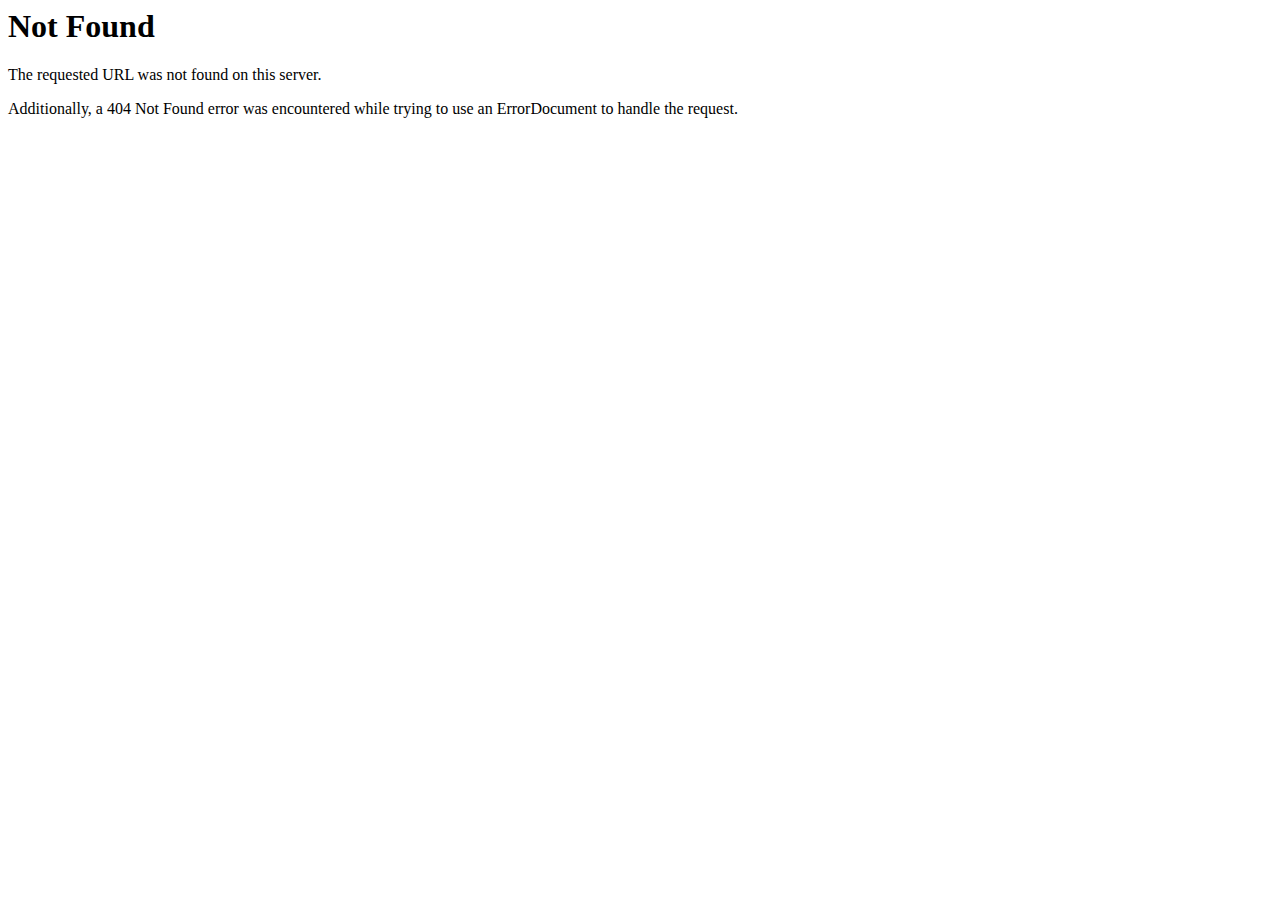
<file: css/fots/Flaticon.html>
<!DOCTYPE HTML PUBLIC "-//IETF//DTD HTML 2.0//EN">
<html><head>
<title>404 Not Found</title>
</head><body>
<h1>Not Found</h1>
<p>The requested URL was not found on this server.</p>
<p>Additionally, a 404 Not Found
error was encountered while trying to use an ErrorDocument to handle the request.</p>
</body></html>
</file>
<file: css/style.css>
@charset "UTF-8";
/*
Name: 			style.scss
Written by: 	Ahmed Osama Bedawy - (https://github.com/ahmeddoosama)
*/
/* Colors */
/* Fonts */
/* btns */
/* cards */
/* Sections */
/* Section titles */
/* Responsive */
/* Colors */
/*** 

====================================================================
  Global Settings
====================================================================

 ***/
html {
  box-sizing: border-box;
  -ms-overflow-style: scrollbar;
}

*,
*::before,
*::after {
  box-sizing: inherit;
  margin: 0;
  padding: 0;
}

body {
  font-family: "Open Sans", sans-serif;
  font-size: 15px;
  font-weight: 400;
}

a {
  text-decoration: none;
  transition: all 500ms ease;
  -moz-transition: all 500ms ease;
  -webkit-transition: all 500ms ease;
  -ms-transition: all 500ms ease;
  -o-transition: all 500ms ease;
}

a:hover {
  text-decoration: none;
  outline: none;
}

input,
button,
select,
textarea {
  font-family: "Open Sans", sans-serif;
  font-weight: 400;
  font-size: 16px;
}

ul,
li {
  list-style: none;
  padding: 0px;
  margin: 0px;
}

input {
  transition: all 500ms ease;
}

button:focus,
input:focus,
textarea:focus {
  outline: none;
  box-shadow: none;
  transition: all 500ms ease;
}

p {
  position: relative;
  font-family: "Open Sans", sans-serif;
  font-weight: 400;
  line-height: 1.5;
  margin: 0px;
  transition: all 500ms ease;
}

h1,
h2,
h3,
h4,
h5,
h6 {
  position: relative;
  font-family: "Open Sans Condensed", sans-serif;
  font-weight: 400;
  margin: 0px;
  transition: all 500ms ease;
}

img {
  max-width: 100%;
}

/* Section Title */
.section-title {
  text-align: center;
  font-size: 40px;
  font-weight: 600;
  padding-top: 30px;
  text-transform: uppercase;
}

/*overlay*/
.overlay {
  padding: 60px 0;
  position: relative;
  width: 100%;
  height: 100%;
  top: 0;
  left: 0;
  right: 0;
  bottom: 0;
  background-color: rgba(0, 0, 0, 0.7);
  z-index: 2;
}

/* line */
.line {
  margin-bottom: 40px;
}
.line div {
  display: inline-block;
}
.line div:first-child {
  width: 0;
  height: 0;
  border: 7px solid transparent;
  border-bottom-color: #e44b37;
  position: relative;
  top: -4px;
}
.line div:first-child:after {
  content: "";
  position: absolute;
  left: -7px;
  top: 7px;
  width: 0;
  height: 0;
  border: 7px solid transparent;
  border-top-color: #e44b37;
}
.line div:not(:first-child) {
  width: 20px;
  height: 7px;
  background-color: #e44b37;
}
.line div:nth-child(2) {
  width: 50px;
  margin-right: 5px;
  margin-left: 5px;
}

/* Scroll */
#scroll-top {
  background-color: #e44b37;
  color: #FFF;
  font-size: 15px;
  width: 30px;
  height: 30px;
  text-align: center;
  position: fixed;
  z-index: 999;
  right: 20px;
  border-radius: 50%;
  padding-top: 4px;
  cursor: pointer;
  bottom: 10px;
  display: none;
  opacity: 0.8;
}

/* preloader */
.handle-preloader {
  align-items: center;
  -webkit-align-items: center;
  display: flex;
  display: -ms-flexbox;
  height: 100%;
  justify-content: center;
  -webkit-justify-content: center;
  position: fixed;
  left: 0;
  top: 0;
  width: 100%;
  z-index: 99999;
  background: #fff;
}

.preloader-close {
  position: fixed;
  z-index: 999999;
  font-size: 14px;
  line-height: 30px;
  color: #fff;
  padding: 5px 20px;
  cursor: pointer;
  right: 0;
  bottom: 0;
  font-weight: 600;
}

.handle-preloader .animation-preloader {
  position: absolute;
  z-index: 100;
}

.handle-preloader .animation-preloader .spinner {
  animation: spinner 1s infinite linear;
  border-radius: 50%;
  height: 150px;
  margin: 0 auto 45px auto;
  width: 150px;
}

.handle-preloader .animation-preloader .txt-loading {
  text-align: center;
  user-select: none;
}

.handle-preloader .animation-preloader .txt-loading .letters-loading:before {
  animation: letters-loading 4s infinite;
  content: attr(data-text-preloader);
  left: 0;
  opacity: 0;
  top: 0;
  position: absolute;
}

.handle-preloader .animation-preloader .txt-loading .letters-loading {
  font-family: "Open Sans Condensed", sans-serif;
  font-weight: 700;
  letter-spacing: 15px;
  display: inline-block;
  position: relative;
  font-size: 70px;
  line-height: 70px;
  text-transform: uppercase;
}

.handle-preloader .animation-preloader .txt-loading .letters-loading:nth-child(2):before {
  animation-delay: 0.2s;
}

.handle-preloader .animation-preloader .txt-loading .letters-loading:nth-child(3):before {
  animation-delay: 0.4s;
}

.handle-preloader .animation-preloader .txt-loading .letters-loading:nth-child(4):before {
  animation-delay: 0.6s;
}

.handle-preloader .animation-preloader .txt-loading .letters-loading:nth-child(5):before {
  animation-delay: 0.8s;
}

.handle-preloader .animation-preloader .txt-loading .letters-loading:nth-child(6):before {
  animation-delay: 1s;
}

.handle-preloader .animation-preloader .txt-loading .letters-loading:nth-child(7):before {
  animation-delay: 1.2s;
}

.handle-preloader .animation-preloader .txt-loading .letters-loading:nth-child(8):before {
  animation-delay: 1.4s;
}

.handle-preloader .loader-section {
  background-color: #ffffff;
  height: 100%;
  position: fixed;
  top: 0;
  width: calc(50% + 1px);
}

.preloader .loaded .animation-preloader {
  opacity: 0;
  transition: 0.3s ease-out;
}

.handle-preloader .animation-preloader .txt-loading .letters-loading {
  color: #b73604;
}

.handle-preloader .animation-preloader .txt-loading .letters-loading:before {
  color: #b73604;
}

.handle-preloader .animation-preloader .spinner {
  border: 3px solid #b73604;
  border-top-color: rgba(183, 54, 4, 0.3);
}

/* AnimaciÃ³n del preloader */
@keyframes spinner {
  to {
    transform: rotateZ(360deg);
  }
}
@keyframes letters-loading {
  0%, 75%, 100% {
    opacity: 0;
    transform: rotateY(-90deg);
  }
  25%, 50% {
    opacity: 1;
    transform: rotateY(0deg);
  }
}
@media screen and (max-width: 767px) {
  .handle-preloader .animation-preloader .spinner {
    height: 8em;
    width: 8em;
  }
}
@media screen and (max-width: 500px) {
  .handle-preloader .animation-preloader .spinner {
    height: 7em;
    width: 7em;
  }

  .handle-preloader .animation-preloader .txt-loading .letters-loading {
    font-size: 40px;
    letter-spacing: 10px;
  }
}
/* preloader end */
/* Colors */
/* Fonts */
/* btns */
/* cards */
/* Sections */
/* Section titles */
/* Responsive */
/* Colors */
/* Bounce To Right */
.hvr-bounce-to-right {
  display: inline-block;
  vertical-align: middle;
  -webkit-transform: perspective(1px) translateZ(0);
  transform: perspective(1px) translateZ(0);
  box-shadow: 0 0.125rem 0.25rem rgba(0, 0, 0, 0.6);
  position: relative;
  -webkit-transition-property: color;
  transition-property: color;
  -webkit-transition-duration: 0.5s;
  transition-duration: 0.5s;
}

.hvr-bounce-to-right:before {
  content: "";
  position: absolute;
  z-index: -1;
  top: 0;
  left: 0;
  right: 0;
  bottom: 0;
  -webkit-transform: scaleX(0);
  transform: scaleX(0);
  -webkit-transform-origin: 0 50%;
  transform-origin: 0 50%;
  -webkit-transition-property: transform;
  transition-property: transform;
  -webkit-transition-duration: 0.5s;
  transition-duration: 0.5s;
  -webkit-transition-timing-function: ease-out;
  transition-timing-function: ease-out;
}

.hvr-bounce-to-right:hover:before,
.hvr-bounce-to-right:focus:before,
.hvr-bounce-to-right:active:before {
  -webkit-transform: scaleX(1);
  transform: scaleX(1);
  -webkit-transition-timing-function: cubic-bezier(0.52, 1.64, 0.37, 0.66);
  transition-timing-function: cubic-bezier(0.52, 1.64, 0.37, 0.66);
}

.hvr-bounce-to-right:hover,
.hvr-bounce-to-right:focus,
.hvr-bounce-to-right:active {
  box-shadow: none;
}

/* btn-header */
.main-header .hvr-bounce-to-right:before {
  background: #FFF;
  border-radius: 5px;
}

.main-header .hvr-bounce-to-right:hover,
.main-header .hvr-bounce-to-right:focus,
.main-header .hvr-bounce-to-right:active {
  box-shadow: none;
  color: #e9673b;
}

/* btn-service */
.our-service .hvr-bounce-to-right:before {
  background: #e9673b;
  border-radius: 10px;
}

.our-service .hvr-bounce-to-right:hover,
.our-service .hvr-bounce-to-right:focus,
.our-service .hvr-bounce-to-right:active {
  box-shadow: none;
  border: 1px solid #FFF;
  color: #FFF;
}

/* btn-card */
.new-card .hvr-bounce-to-right:before {
  background: #FFF;
}

.new-card .hvr-bounce-to-right:hover,
.new-card .hvr-bounce-to-right:focus,
.new-card .hvr-bounce-to-right:active {
  color: #e9673b;
}

/* Colors */
/* Fonts */
/* btns */
/* cards */
/* Sections */
/* Section titles */
/* Responsive */
/* Colors */
.btn {
  color: #e44b37;
  text-align: center;
  border: 1px solid #e44b37;
  background-color: unset;
  border-radius: 0;
  width: auto;
  outline: none;
  cursor: pointer;
  text-decoration: none;
  display: inline-block;
}

/* btn-header */
.btn-header {
  background: linear-gradient(90deg, #833ab4 0%, #a3328c 0%, #fd1d1d 0%, #f69b2b 100%, #f69b2b 100%);
  color: #FFF;
  font-weight: 600;
  margin-top: 15px;
  padding: 10px 40px;
  border-radius: 5px;
}

/* btn-search */
.btn-search {
  border: none;
  position: absolute;
  right: 25px;
}

/* btn-service */
.btn-service {
  color: #595C61;
  border: 1px solid #DDD;
  padding: 7px 50px;
  border-radius: 10px;
  font-size: 18px;
  box-shadow: none;
  text-transform: uppercase;
}

/* btn-card */
.btn-card {
  padding: 7px 30px;
  color: #FFF;
  background-color: #e44b37;
}

/* btn-submit */
.btn-submit {
  position: relative;
  bottom: 2px;
  right: 3px;
  padding: 8px 10px;
  color: #FFF;
  background-color: #e44b37;
  font-weight: 600;
}

/* social-btn */
.social-btn {
  border: none;
  background-color: #0b2134;
  color: #FFF;
  border-radius: 50%;
  margin-right: 10px;
}

/* Colors */
/* Fonts */
/* btns */
/* cards */
/* Sections */
/* Section titles */
/* Responsive */
/* Colors */
.card {
  border: none;
  text-align: center;
  margin: 40px 0;
  color: #363636;
  background-color: unset;
}
.card .card-top {
  margin-bottom: 25px;
}
.card .card-top > span {
  padding: 20px 30px;
  color: #FFF;
  font-size: 45px;
}
.card .card-body .card-title {
  font-size: 25px;
}

/* Service Card */
.service-card .card-top > span {
  background-image: linear-gradient(90deg, #833ab4 0%, #a3328c 0%, #fd1d1d 0%, #f69b2b 100%, #f69b2b 100%);
  border-radius: 50%;
  box-shadow: 11px 5px 2px #DDD;
  opacity: 0.9;
}
.service-card .card-body .card-title,
.service-card .card-body .card-text {
  color: #595C61;
}

/* executive-card */
.executive-card {
  margin: 0;
  border-radius: 0;
}
.executive-card .card-img-top {
  border-top-left-radius: 0;
  border-top-right-radius: 0;
}
.executive-card .card-body .card-title {
  font-size: 23px !important;
  font-weight: 600;
  margin-bottom: 0;
}
.executive-card .card-body span {
  font-weight: bold;
  color: #e44b37;
}

/* statistics Card */
.statistic-card .card-top > span {
  padding: 10px 20px;
  font-size: 45px;
  border: 3px solid #FFF;
  border-radius: 15px;
}
.statistic-card .card-body {
  color: #FFF;
}
.statistic-card .card-body .card-title {
  font-size: 30px;
}
.statistic-card .card-body .card-text {
  font-size: 20px;
  font-weight: 600;
  line-height: 1;
}
.statistic-card:hover span {
  color: #e44b37;
  background-color: #FFF;
}

/* Nwes Card */
.new-card {
  text-align: left;
  border-radius: 5px;
  box-shadow: 0 5px 15px 0 rgba(110, 110, 110, 0.2);
  max-width: 30.333333%;
  margin-right: 3%;
  font-weight: bold;
}
.new-card .card-body .card-title {
  font-weight: 600;
  font-size: 21px;
  margin-bottom: 5px;
}
.new-card .card-body .data {
  color: #595C61;
}
.new-card .card-body .card-text {
  font-size: 15px;
  margin-top: 15px;
  font-weight: 600 !important;
  line-height: 1.4;
}
.new-card .card-bottom {
  margin: 0 0 20px 20px;
}
@media only screen and (max-width: 1200px) {
  .new-card {
    max-width: 100%;
  }
}

.side-left .executive-card {
  text-align: start;
  box-shadow: 0 5px 15px 0 rgba(110, 110, 110, 0.2);
}
.side-left .executive-card .card-text {
  padding: 30px 0px;
}
.side-left .executive-card .card_bottom {
  border-top: 1px solid #DDD;
  padding-top: 25px;
}

/* ========== Contain navbar style ========== */
/* Colors */
/* Fonts */
/* btns */
/* cards */
/* Sections */
/* Section titles */
/* Responsive */
/* Colors */
/* ========== Navbar ========== */
.main-nav {
  position: relative;
  right: 0;
  left: 0;
  z-index: 1030;
}
.main-nav .navbar-collapse {
  flex-grow: 0;
}
.main-nav .navbar-collapse .navbar-nav .nav-item .nav-link {
  color: #363636;
}
.main-nav .navbar-collapse .navbar-nav .nav-item .nav-link:hover, .main-nav .navbar-collapse .navbar-nav .nav-item .nav-link:focus {
  color: #e44b37;
  font-weight: 600;
}
.main-nav .navbar-collapse .navbar-nav .nav-item .dropdown-menu {
  top: 55px;
  background-color: #F5F5F5;
  border-radius: 0;
  border-top: 3px solid #e44b37;
}
.main-nav .navbar-collapse .navbar-nav .nav-item .dropdown-menu .dropdown-item {
  padding: 10px 70px 10px 10px;
}
.main-nav .navbar-collapse .navbar-nav .nav-item .dropdown-menu .dropdown-item:hover {
  color: #e44b37;
}
.main-nav .navbar-collapse .navbar-nav .nav-item .dropdown-menu .dropdown-item:not(:last-child) {
  border-bottom: 1px solid #DDD;
}
.main-nav .navbar-collapse .navbar-nav .nav-item .search-bar {
  left: unset;
  right: 12%;
  padding: 20px;
  top: 73px;
}
.main-nav .navbar-collapse .navbar-nav .nav-item .dropdown-menu-lang {
  left: unset;
  right: 0;
  min-width: auto;
  text-align: center;
}
.main-nav .navbar-collapse .navbar-nav .nav-item .dropdown-menu-lang .dropdown-item {
  padding: 5px 20px;
}
.main-nav .navbar-collapse .navbar-nav .nav-item .flag-icon {
  max-width: 20px;
}
@media only screen and (max-width: 1200px) {
  .main-nav {
    position: absolute;
    background-color: #FFF;
  }
  .main-nav .nav-link {
    font-weight: 600;
  }
}

/* ========== Contain Header style ========== */
/* Colors */
/* Fonts */
/* btns */
/* cards */
/* Sections */
/* Section titles */
/* Responsive */
/* Colors */
/* ========== Header ========== */
.main-header {
  /* Header Mobile */
}
.main-header .carousel .carousel-item {
  background: url("../images/background/background-header.png") no-repeat center center;
  background-size: cover;
  height: 550px;
}
.main-header .carousel .carousel-item .carousel-body {
  background: url("../images/background/Rectangle-header.png") no-repeat;
  padding-top: 6%;
  padding-left: 30px;
  height: 550px;
}
.main-header .carousel .carousel-item .carousel-body h1 {
  width: 35%;
  line-height: 1.3;
  color: #e44b37;
  padding-bottom: 20px;
}
.main-header .carousel .carousel-item .carousel-body p {
  color: #363636;
  width: 50%;
  padding: 15px 0;
}
.main-header .carousel .carousel-control-prev-icon,
.main-header .carousel .carousel-control-next-icon {
  position: absolute;
  right: 4%;
  background-image: unset;
  color: #FFF;
  font-size: 20px;
  z-index: 999;
}
.main-header .carousel .carousel-control-prev-icon {
  top: 51%;
}
.main-header .carousel .carousel-control-prev-icon:hover {
  color: #e44b37;
}
.main-header .carousel .carousel-control-next-icon {
  top: 30%;
}
.main-header .carousel .carousel-control-next-icon:hover {
  color: #e44b37;
}
.main-header .carousel .carousel-indicators {
  display: block;
  right: 54px;
  bottom: 40%;
  left: unset;
  margin: 0;
}
.main-header .carousel .carousel-indicators > li {
  width: 0;
  height: 0;
  border: 8px solid transparent;
  border-bottom-color: #FFF;
  position: relative;
  top: -50px;
  margin-bottom: 15px;
}
.main-header .carousel .carousel-indicators > li:after {
  content: "";
  position: absolute;
  left: -8px;
  top: 8px;
  width: 0;
  height: 0;
  border: 8px solid transparent;
  border-top-color: #FFF;
}
.main-header .carousel .carousel-indicators > li:hover {
  border-bottom-color: #e44b37;
}
.main-header .carousel .carousel-indicators > li:hover:after {
  border-top-color: #e44b37;
}
.main-header .carousel .carousel-indicators .active {
  border-bottom-color: #e44b37;
}
.main-header .carousel .carousel-indicators .active:after {
  border-top-color: #e44b37;
}
.main-header .header-mobile {
  display: none;
}
@media only screen and (max-width: 1200px) {
  .main-header .carousel {
    display: none;
  }
  .main-header .header-mobile {
    display: inline-block;
    background: url("../images/background/bg-header-mobile.jpg") no-repeat center center;
    background-size: cover;
    height: 550px;
    color: #FFF;
    width: 100%;
  }
  .main-header .header-mobile .overlay .header-mobile-content {
    padding-top: 12%;
  }
  .main-header .header-mobile .overlay .header-mobile-content h1 {
    font-size: 35px;
    padding-bottom: 35px;
    color: #e44b37;
    line-height: 1.5;
  }
  .main-header .header-mobile .overlay .header-mobile-content p {
    font-size: 17px;
    line-height: 1.8;
  }
  .main-header .header-mobile .overlay .header-mobile-content .btn-header {
    margin-top: 30px;
  }
}
@media only screen and (max-width: 767px) {
  .main-header {
    padding: 20% 0px;
  }
  .main-header .header-mobile-content {
    padding-top: 0 !important;
  }
}

/* ========== Contain Footer style ========== */
/* Colors */
/* Fonts */
/* btns */
/* cards */
/* Sections */
/* Section titles */
/* Responsive */
/* Colors */
/* ========== Footer ========== */
.main-footer {
  background-color: #363636;
  color: #FFF;
  padding: 50px 0;
}
.main-footer .footer-title {
  text-align: start;
  border-bottom: 1px solid #595C61;
  font-size: 30px;
  padding-bottom: 15px;
}
.main-footer .body-footer {
  padding-top: 40px;
}
.main-footer .body-footer .title {
  font-size: 20px;
  padding-bottom: 15px;
}
.main-footer .body-footer ul > li {
  line-height: 2;
}
.main-footer .body-footer a {
  color: #DDD;
}
.main-footer .body-footer a:hover {
  color: #e44b37;
}
.main-footer .body-footer .side-right .input-form {
  width: 60%;
  padding: 8px 10px;
}
.main-footer .body-footer .side-right > div {
  padding: 40px 0;
  color: #DDD;
}
.main-footer .body-footer .side-right .socialLinks {
  padding: 10px 0;
}
.main-footer .body-footer .side-right .socialLinks > a {
  margin-right: 10px;
  font-size: 20px;
  color: #DDD;
}
@media only screen and (max-width: 1200px) {
  .main-footer {
    padding-bottom: 0;
  }
  .main-footer .body-footer ul {
    margin-bottom: 20px;
    padding-bottom: 20px;
    border-bottom: 1px solid #595C61;
  }
  .main-footer .body-footer .side-right .input-form {
    width: 55%;
  }
  .main-footer .body-footer .side-right .btn-submit {
    font-weight: 100;
  }
}

/* ========== Contain Home page style ========== */
/* Colors */
/* Fonts */
/* btns */
/* cards */
/* Sections */
/* Section titles */
/* Responsive */
/* Colors */
/* ========== Home page ========== */
main {
  /* All sections */
  /* our-service sections */
  /* overview sections */
  /* statistics sections */
  /* overview sections */
  /* statistics sections */
  /* executives sections */
  /* Partner Section */
}
main section {
  margin: 20px 0 40px 0;
  text-align: center;
}
main .our-service {
  padding-bottom: 50px;
}
main .our-service .card-group {
  padding-bottom: 40px;
}
main .overview,
main .statistics {
  padding-top: 20px;
  background-size: cover;
  height: 450px;
}
main .overview h3,
main .statistics h3 {
  color: #FFF !important;
}
main .overview {
  background: url("../images/background/bg-overview.png") no-repeat center center fixed;
  background-size: cover;
}
main .overview p {
  font-size: 18px;
  line-height: 1.5;
  color: #FFF !important;
}
@media only screen and (max-width: 1200px) {
  main .overview p {
    font-size: 15px;
  }
}
@media only screen and (max-width: 767px) {
  main .overview {
    height: 510px;
  }
  main .overview p {
    font-size: 12px;
  }
}
main .statistics {
  background: url("../images/background/bg-staitics.png") no-repeat center center fixed;
  padding-bottom: 20px;
  background-size: cover;
}
@media only screen and (max-width: 1200px) {
  main .statistics {
    height: auto;
  }
}
main .executives .side-left .executive-card {
  color: #000;
}
main .executives .side-left .executive-card .card-text {
  padding: 20px 0 30px 0px;
}
main .executives .side-right .executive-card .card-body .card-title {
  font-size: 16px !important;
  color: #000;
}
main .partenr {
  padding-top: 5px;
  margin: 20px 0 50px 0;
}
main .partenr .section-title {
  margin: 0;
  padding: 20px 0 0 0;
}

.company-wrapper {
  display: flex;
  align-items: center;
  justify-content: center;
}
.company-wrapper .slider-partner {
  width: 1100px;
  height: 100px;
  position: relative;
  background: #FFF;
  display: flex;
  overflow: hidden;
}
.company-wrapper .slider-partner .slide-partner {
  height: 100px;
  display: flex;
  align-items: center;
  animation: slideshow 8s linear infinite;
}
.company-wrapper .slider-partner .slide-partner img {
  max-width: none;
  height: 125px;
  padding: 0 30px 0 30px;
}
.company-wrapper .slider-partner::before, .company-wrapper .slider-partner::after {
  height: 100px;
  width: 200px;
  position: absolute;
  content: "";
  background: linear-gradient(to right, white 0%, rgba(255, 255, 255, 0) 100%);
  z-index: 2;
}
.company-wrapper .slider-partner::before {
  left: 0;
  top: 0;
}
.company-wrapper .slider-partner::after {
  right: 0;
  top: 0;
  transform: rotateZ(180deg);
}

@keyframes slideshow {
  0% {
    transform: translateX(0);
  }
  100% {
    transform: translateX(-100%);
  }
}

/*# sourceMappingURL=style.css.map */
</file>
<file: css/style-ar.css>
/*
Name: 			style-ar.scss
Written by: 	Ahmed Osama Bedawy - (https://github.com/ahmeddoosama)
*/

/* ========== Navbar ========== */
.main-nav .navbar-nav .nav-item .dropdown-menu {
    right: 0;
}

.main-nav .navbar-nav .nav-item .dropdown-menu .dropdown-item {
    text-align: start !important;
    padding: 10px 10px 10px 70px !important;
}

.main-nav .navbar-collapse .navbar-nav .nav-item .search-bar {
    right: 70%;
}

.btn-search {
    right: unset;
    left: 15px;
}
/* ========== End Navbar ========== */

/* ========== Header ========== */
.main-header .carousel-item {
    background: url('../images/background/bg-header-mobile.jpg') no-repeat center center !important;
}

.main-header .carousel-item .carousel-body{
    background: unset !important;
    text-align: start;
}

.main-header .carousel .carousel-item .carousel-body p {
    color: #FFF;
    width: 70%;
}

.main-header .carousel .carousel-control-prev-icon,
.main-header .carousel .carousel-control-next-icon {
    right: unset;
    left: 4%;
}

.main-header .carousel .carousel-indicators {
    right: unset;
    left: 52px;
}
/* ========== End Header ========== */

/* ========== Footer ========== */
.main-footer .body-footer {
    text-align: start;
}

.main-footer .body-footer .btn-submit {
    right: unset;
    left: 4px;
}
/* ========== End Footer ========== */
</file>
